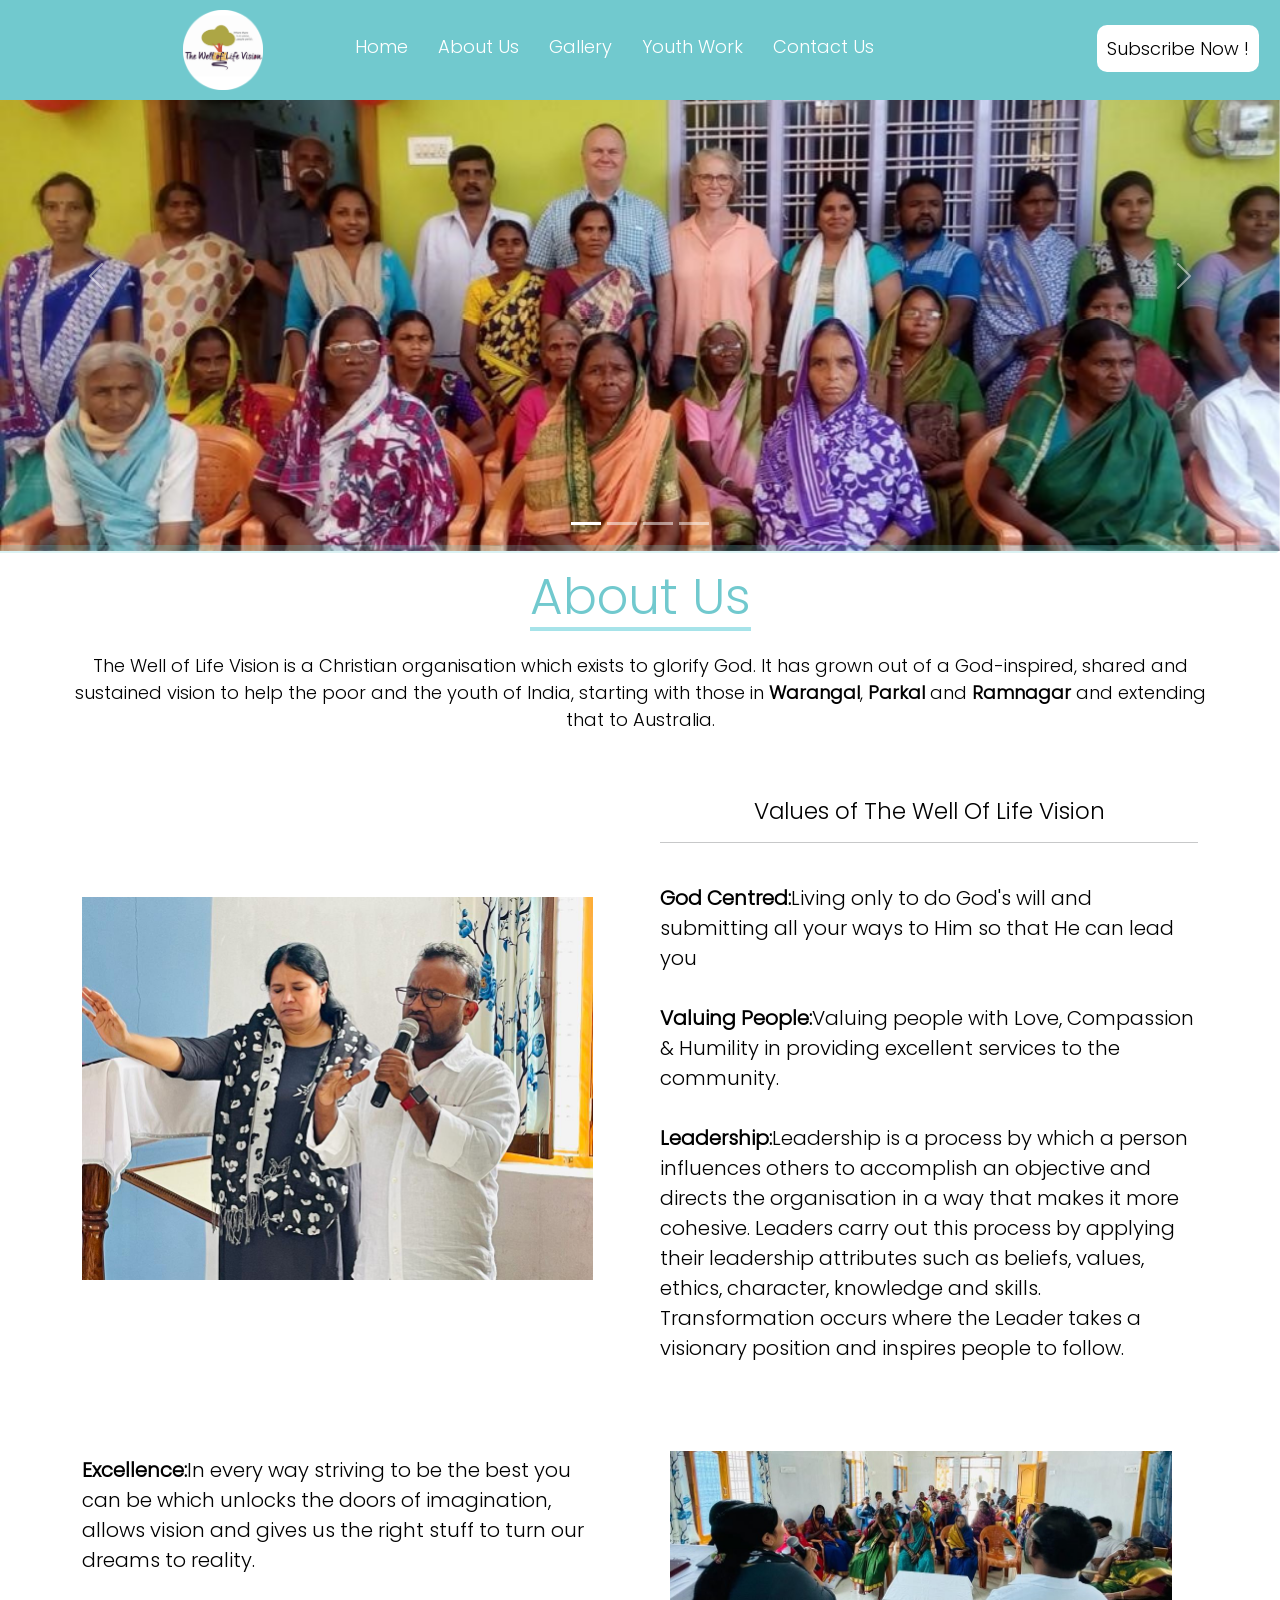
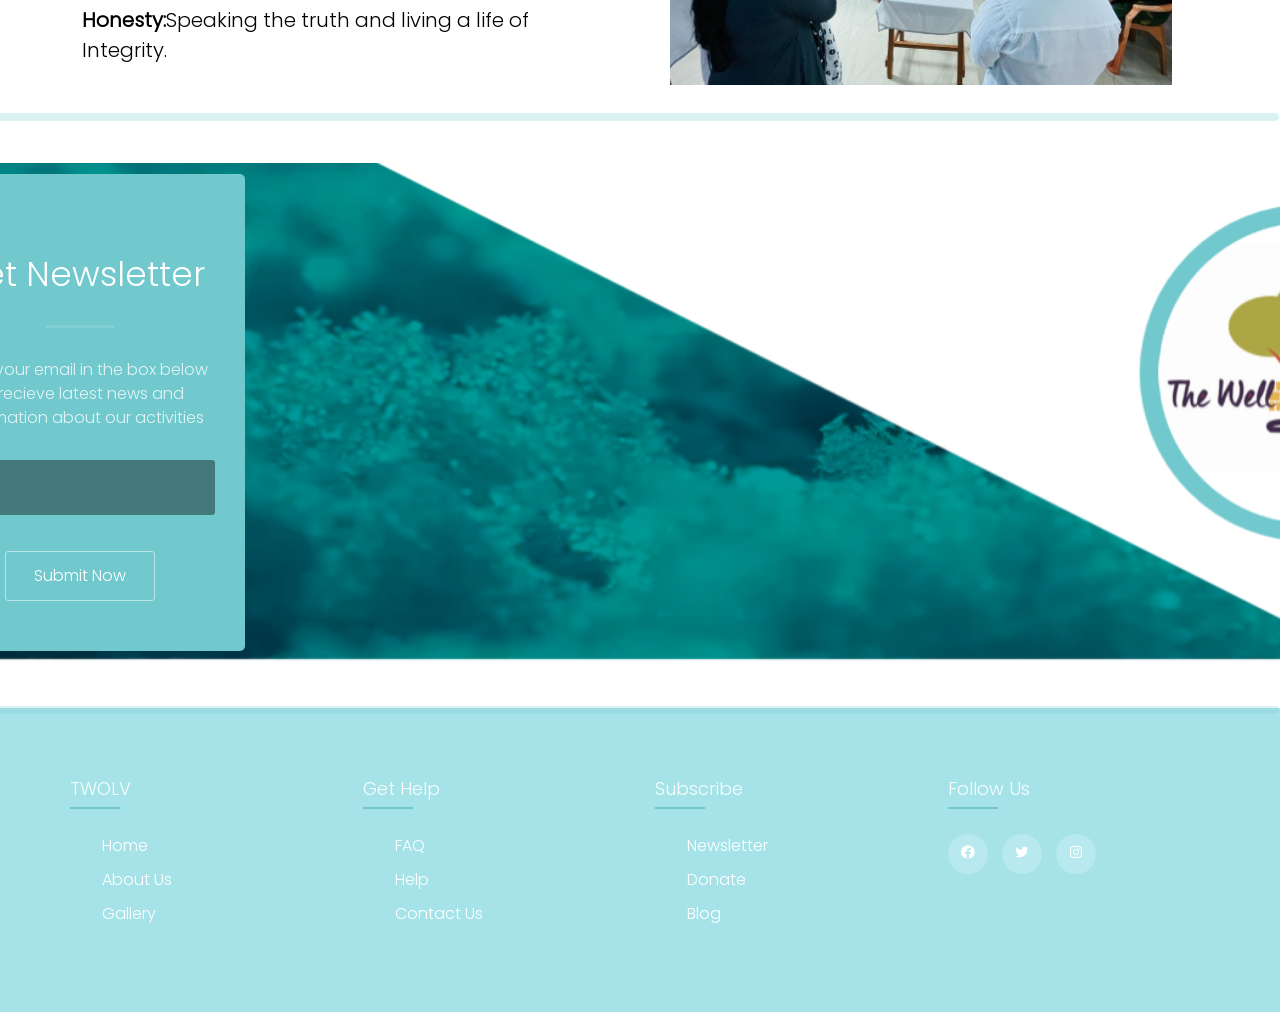
<file: index.html>
<!DOCTYPE html>
<html lang="en">
<head>
    <meta charset="UTF-8">
    <meta http-equiv="X-UA-Compatible" content="IE=edge">
    <meta name="viewport" content="width=device-width, initial-scale=1.0">
    <link rel="icon" type="image/x-icon" href="images/Logo-Square.png">
    

    <!--====CSS====-->
    <link rel="stylesheet" href="style.css">

    <!--====BootStrap====-->
    <link href="https://cdn.jsdelivr.net/npm/bootstrap@5.3.3/dist/css/bootstrap.min.css" rel="stylesheet" integrity="sha384-QWTKZyjpPEjISv5WaRU9OFeRpok6YctnYmDr5pNlyT2bRjXh0JMhjY6hW+ALEwIH" crossorigin="anonymous">


    <!--====Boxicons CSS====-->
    <link href='https://unpkg.com/boxicons@2.1.4/css/boxicons.min.css' rel='stylesheet'> 
    
    
    
    <title>TWOLV</title>
</head>
<body>
    <nav>
        <div class="nav-bar">
            <i class="bx bx-menu sidebarOpen"></i>
            <span class="logo-txt">The Well of Life Vision</span>
            <img class="logo navLogo" src="images/Logo-Square.png" alt="TWOLV Logo" height="80">


        <div class="menu">

            <div class="logo-toggle">
                <img class="logo navLogo" src="images/Logo-Square.png" alt="TWOLV Logo" height="80">
                <i class="bx bx-x sidebarClose"></i>
            </div>

            <ul class="nav-links">
                <li><a href="index.html">Home</a></li>
                <li><a href="about.html">About Us</a></li>
                <li><a href="gallery.html">Gallery</a></li>
                <li><a href="blog.html">Youth Work</a></li>
                <li><a href="contact.html">Contact Us</a></li>
            </ul>
        </div>
        

        <div class="container-sub">
            <div class="subscribe-btn">
                <button class="sub-btn" onclick="openPopup()">Subscribe Now !</button>
                    <div class="newsletter-sub" id="subup">
                       <i class="bx bx-x bx-lg bx-spin-hover" onclick="closePopup()" ></i>
                        <h1>Get Newsletter</h1>
                        <hr>
                        <p>Enter your email in the box below to recieve latest news and information about our activities</p>
                        <form action="https://api.web3forms.com/submit" method="post">
                            <input type="hidden" name="access_key" value="454c8e31-a59c-4a31-be9a-a890f87d0fc4">
                            <input type="hidden" name="redirect" value="http://127.0.0.1:5500/thankyou.html">
                            <input type="email" name="email" required>
                            <input type="hidden" name="First Name">
                            <input type="hidden" name="Last Name">
                            <br>
                            <button type="submit">Submit Now</button>
                        </form>
                    </div>
            </div>
        </div>

    </div>
    </nav>

    <!--=====Hero Section=====-->

    <div id="carouselExampleIndicators" class="carousel slide">
        <div class="carousel-indicators">
          <button type="button" data-bs-target="#carouselExampleIndicators" data-bs-slide-to="0" class="active" aria-current="true" aria-label="Slide 1"></button>
          <button type="button" data-bs-target="#carouselExampleIndicators" data-bs-slide-to="1" aria-label="Slide 2"></button>
          <button type="button" data-bs-target="#carouselExampleIndicators" data-bs-slide-to="2" aria-label="Slide 3"></button>
          <button type="button" data-bs-target="#carouselExampleIndicators" data-bs-slide-to="3" aria-label="Slide 4"></button>
        </div>
        <div class="carousel-inner">
          <div class="carousel-item active">
            <img src="images/home.jpg" class="d-block w-100" alt="...">
          </div>
          <div class="carousel-item">
            <img src="images/slide4.jpg" class="d-block w-100" alt="...">
          </div>
          <div class="carousel-item">
            <img src="images/slide3.jpg" class="d-block w-100" alt="...">
          </div>
          <div class="carousel-item">
            <img src="images/slide2.jpg" class="d-block w-100" alt="...">
          </div>
        </div>
        <button class="carousel-control-prev" type="button" data-bs-target="#carouselExampleIndicators" data-bs-slide="prev">
          <span class="carousel-control-prev-icon" aria-hidden="true"></span>
          <span class="visually-hidden">Previous</span>
        </button>
        <button class="carousel-control-next" type="button" data-bs-target="#carouselExampleIndicators" data-bs-slide="next">
          <span class="carousel-control-next-icon" aria-hidden="true"></span>
          <span class="visually-hidden">Next</span>
        </button>
      </div>
    <!--=====Hero Section=====-->

    <div class="hr-line">
        <hr>
    </div>

    <!--=====About-Us Section=====-->

    <div class="heading">
        <h1>About Us</h1>
        <p>The Well of Life Vision is a Christian organisation which exists to glorify God. It has grown out of a God-inspired, shared and sustained vision to help the poor and the youth of India, starting with those in <strong> Warangal</strong>, <strong>Parkal</strong> and <strong>Ramnagar</strong> and extending that to Australia.</p>
    </div>
    <div class="container">
        <section class="about">
            <div class="about-image">
                <img src="images/about-3.jpg" alt="" >
            </div>
            <div class="about-content">
                <center><h2>Values of The Well Of Life Vision</h2></center>
                <hr>
                <br>
                <p><strong>God Centred:</strong>Living only to do God's will and submitting all your ways to Him so that He can lead you <br><br>

                <strong>Valuing People:</strong>Valuing people with Love, Compassion & Humility in providing excellent services to the community. <br><br>

                <strong>Leadership:</strong>Leadership is a process by which a person influences others to accomplish an objective and directs the organisation in a way that makes it more cohesive. Leaders carry out this process by applying their leadership attributes such as beliefs, values, ethics, character, knowledge and skills. Transformation occurs where the Leader takes a visionary position and inspires people to follow.
                </p>

            </div>
        </section>
        <br>
        <br><br>
        <section class="about">
            <div class="about-content">
                <p>
                <strong>Excellence:</strong>In every way striving to be the best you can be which unlocks the doors of imagination, allows vision and gives us the right stuff to turn our dreams to reality.
                  <br><br>  
                <strong>Honesty:</strong>Speaking the truth and living a life of Integrity.</p>
            </div>

            <div class="about-image2">
                <img src="images/about-4.jpg" alt="" >
            </div>
        </section>
    </div>

    <div class="hr-line"><br>
        <hr>
    </div>
    <!--====Contact Us====-->
    <br><br>
    <div class="newsletter-img">
        <div class="newsletter">
            <h1>Get Newsletter</h1>
            <hr>
            <p>Enter your email in the box below to recieve latest news and information about our activities</p>
            <form action="https://api.web3forms.com/submit" method="post">
                <input type="hidden" name="access_key" value="454c8e31-a59c-4a31-be9a-a890f87d0fc4">
                <input type="hidden" name="redirect" value="http://127.0.0.1:5500/thankyou.html">
                <input type="email" name="email" required>
                <input type="hidden" name="First Name">
                <input type="hidden" name="Last Name">
                <br>
                <button type="submit">Submit Now</button>
            </form>
         </div><br><br>
    </div>

 <div class="hr-line"><br>
    <hr>
</div>


<footer class="footer">
    <div class="footer-container">
        <div class="footer-row">
            <div class="footer-col">
                <h4>TWOLV</h4>
                <ul>
                    <li><a href="#">Home</a></li>
                    <li><a href="#">About Us</a></li>
                    <li><a href="#">Gallery</a></li>
                </ul>
            </div>
            <div class="footer-col">
                <h4>get help</h4>
                <ul>
                    <li><a href="#">FAQ</a></li>
                    <li><a href="#">Help</a></li>
                    <li><a href="#">Contact Us</a></li>
                </ul>
            </div>
            <div class="footer-col">
                <h4>Subscribe</h4>
                <ul>
                    <li><a href="#">Newsletter</a></li>
                    <li><a href="#">Donate</a></li>
                    <li><a href="#">blog</a></li>
                </ul>
            </div>
            <div class="footer-col">
                <h4>follow us</h4>
                <div class="social-links">
                    <a href="#"><i class="bx bxl-facebook-circle"></i></a>
                    <a href="#"><i class="bx bxl-twitter"></i></a>
                    <a href="#"><i class="bx bxl-instagram"></i></a>

                </div>
            </div>
        </div>
    </div>
</footer>



    <script src="script.js"></script>

    <script src="https://cdn.jsdelivr.net/npm/@popperjs/core@2.11.8/dist/umd/popper.min.js" integrity="sha384-I7E8VVD/ismYTF4hNIPjVp/Zjvgyol6VFvRkX/vR+Vc4jQkC+hVqc2pM8ODewa9r" crossorigin="anonymous"></script>
    <script src="https://cdn.jsdelivr.net/npm/bootstrap@5.3.3/dist/js/bootstrap.min.js" integrity="sha384-0pUGZvbkm6XF6gxjEnlmuGrJXVbNuzT9qBBavbLwCsOGabYfZo0T0to5eqruptLy" crossorigin="anonymous"></script>
</body>
</html>
</file>
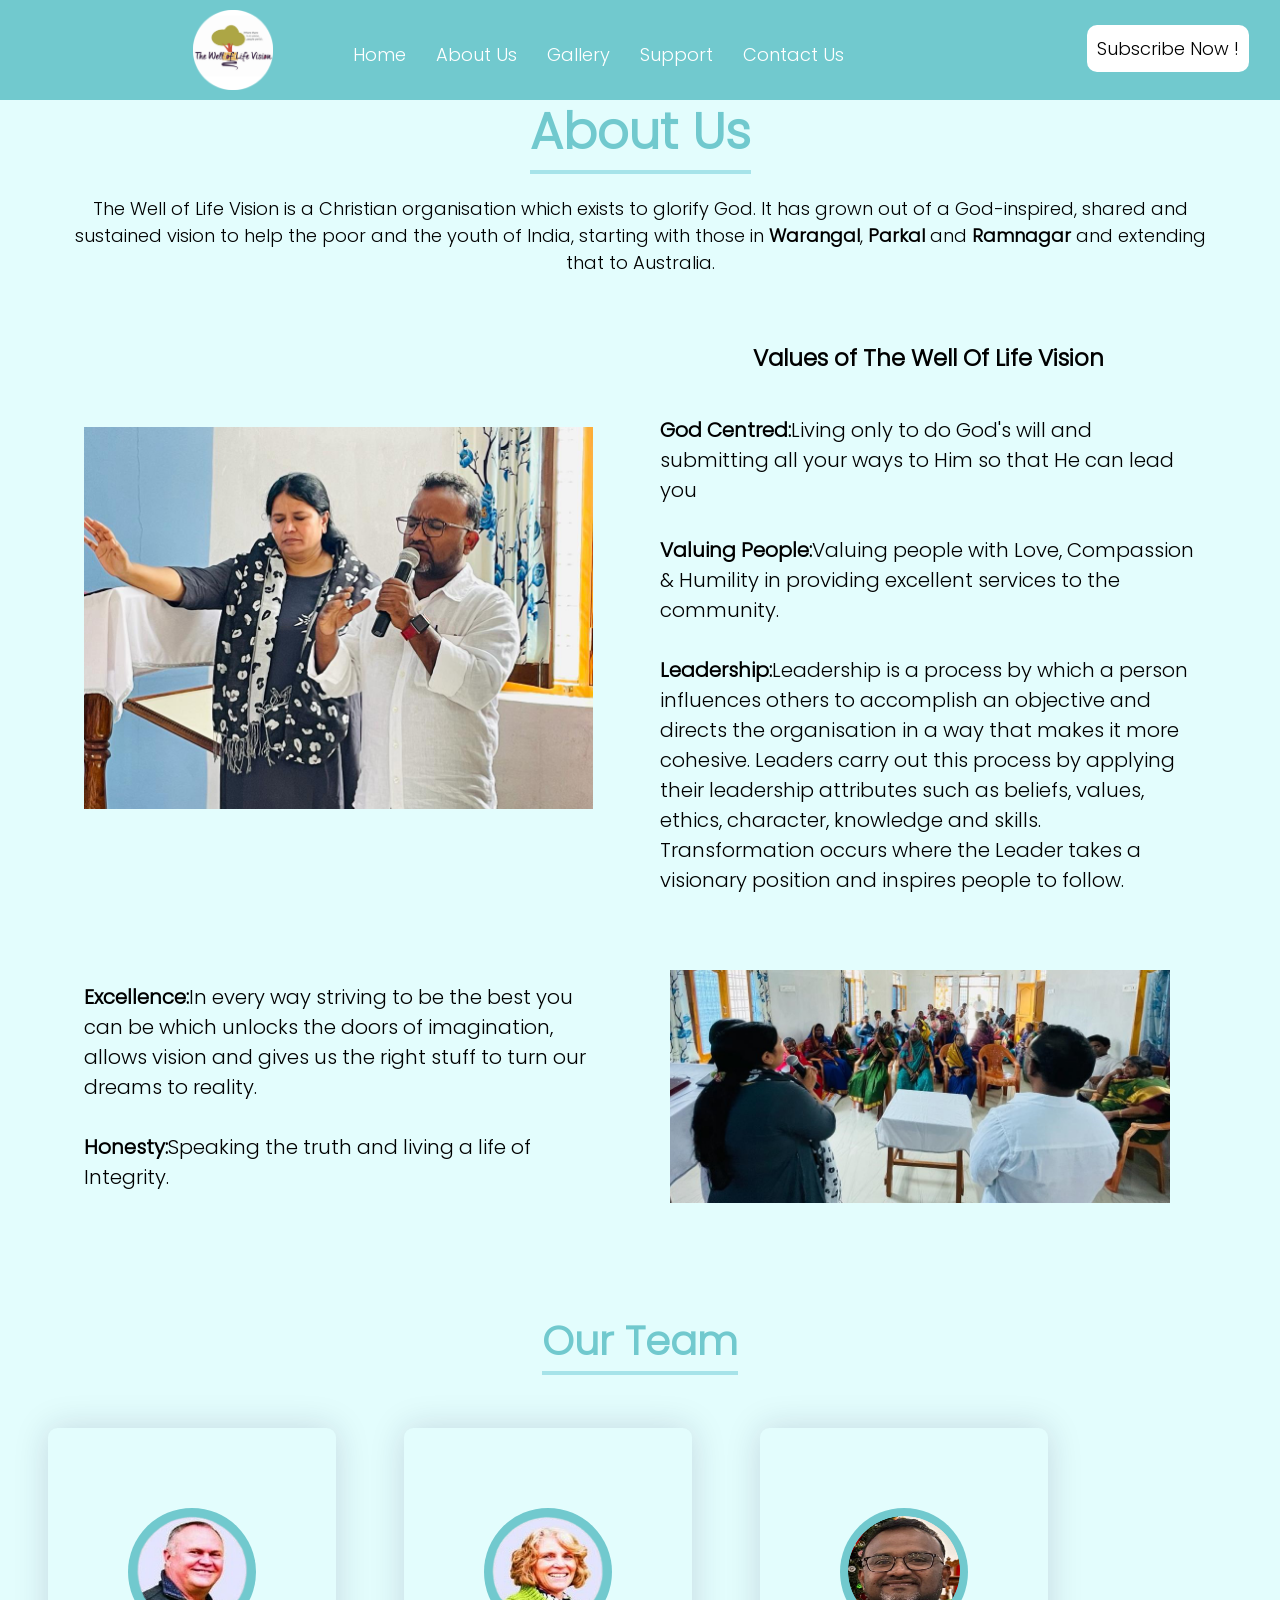
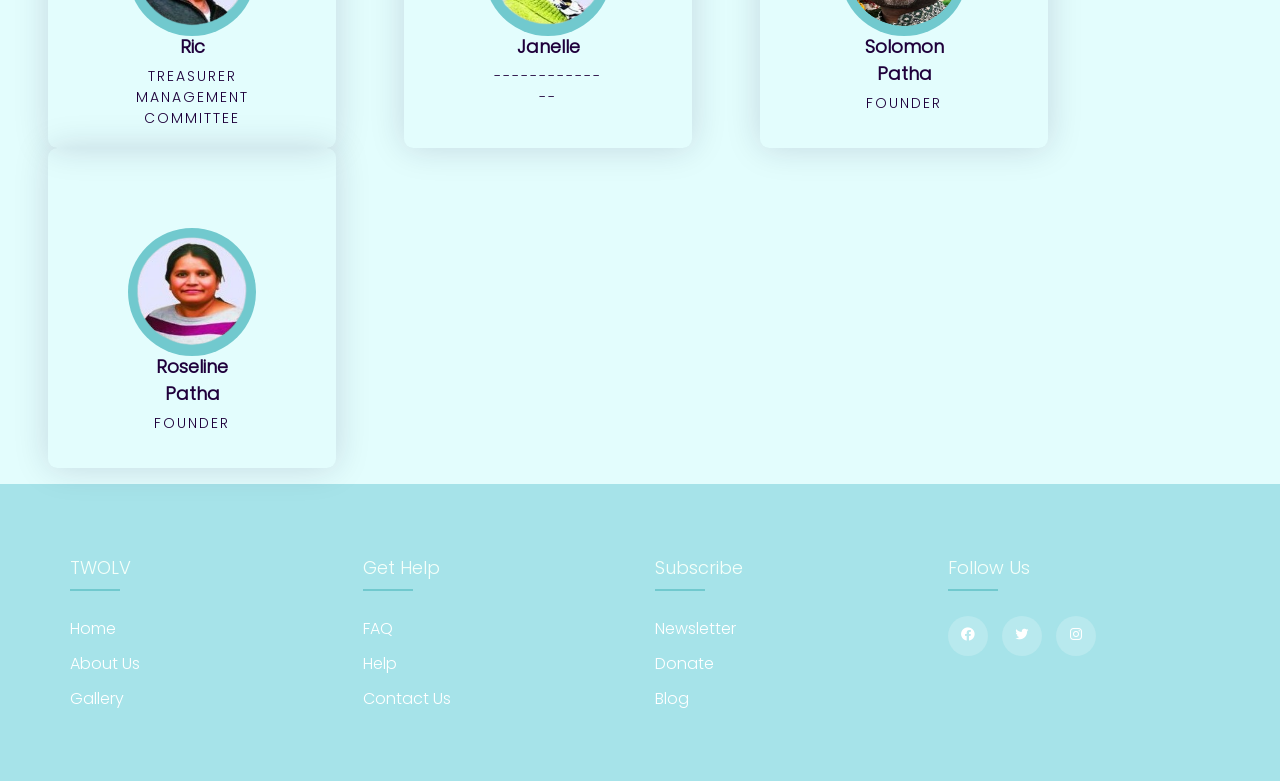
<file: about.html>
<!DOCTYPE html>
<html lang="en">
<head>
    <meta charset="UTF-8">
    <meta name="viewport" content="width=device-width, initial-scale=1.0">
    <title>TWOLV</title>
    <link rel="icon" type="image/x-icon" href="images/Logo-Square.png">
    <link rel="stylesheet" href="style.css">
    <link href='https://unpkg.com/boxicons@2.1.4/css/boxicons.min.css' rel='stylesheet'> 
</head>
<body>
    <nav>
        <div class="nav-bar">
            <i class="bx bx-menu sidebarOpen"></i>
            <span class="logo-txt">The Well of Life Vision</span>
            <img class="logo navLogo" src="images/Logo-Square.png" alt="TWOLV Logo" height="80">


        <div class="menu">

            <div class="logo-toggle">
                <img class="logo navLogo" src="images/Logo-Square.png" alt="TWOLV Logo" height="80">
                <i class="bx bx-x sidebarClose"></i>
            </div>

            <ul class="nav-links">
                <li><a href="index.html">Home</a></li>
                <li><a href="about.html">About Us</a></li>
                <li><a href="gallery.html">Gallery</a></li>
                <li><a href="blog.html">Support</a></li>
                <li><a href="contact.html">Contact Us</a></li>
            </ul>
        </div>
        

        <div class="container-sub">
            <div class="subscribe-btn">
                <button class="sub-btn" onclick="openPopup()">Subscribe Now !</button>
                    <div class="newsletter-sub" id="subup">
                        <i class="bx bx-x bx-lg bx-spin-hover" onclick="closePopup()" ></i>
                        <h1>Get Newsletter</h1>
                        <hr>
                        <p>Enter your email in the box below to recieve latest news and information about our activities</p>
                        <form action="https://api.web3forms.com/submit" method="post">
                            <input type="hidden" name="access_key" value="454c8e31-a59c-4a31-be9a-a890f87d0fc4">
                            <input type="hidden" name="redirect" value="http://127.0.0.1:5500/thankyou.html">
                            <input type="email" name="email" required>
                            <input type="hidden" name="First Name">
                            <input type="hidden" name="Last Name">
                            <br>
                            <button type="submit">Submit Now</button>
                        </form>
                    </div>
            </div>
        </div>



    </div>
    </nav>


    <!--=====About-Us Section=====-->

    <div class="heading"><br><br><br>
        <h1>About Us</h1>
        <p>The Well of Life Vision is a Christian organisation which exists to glorify God. It has grown out of a God-inspired, shared and sustained vision to help the poor and the youth of India, starting with those in <strong> Warangal</strong>, <strong>Parkal</strong> and <strong>Ramnagar</strong> and extending that to Australia.</p>
    </div>
    <div class="container">
        <section class="about">
            <div class="about-image">
                <img src="images/about-3.jpg" alt="" >
            </div>
            <div class="about-content">
                <center><h2>Values of The Well Of Life Vision</h2></center>
                <br>
                <p><strong>God Centred:</strong>Living only to do God's will and submitting all your ways to Him so that He can lead you <br><br>

                <strong>Valuing People:</strong>Valuing people with Love, Compassion & Humility in providing excellent services to the community. <br><br>

                <strong>Leadership:</strong>Leadership is a process by which a person influences others to accomplish an objective and directs the organisation in a way that makes it more cohesive. Leaders carry out this process by applying their leadership attributes such as beliefs, values, ethics, character, knowledge and skills. Transformation occurs where the Leader takes a visionary position and inspires people to follow.
                </p>

            </div>
        </section>
        <br>
        <br><br>
        <section class="about">
            <div class="about-content">
                <p>
                <strong>Excellence:</strong>In every way striving to be the best you can be which unlocks the doors of imagination, allows vision and gives us the right stuff to turn our dreams to reality.
                  <br><br>  
                <strong>Honesty:</strong>Speaking the truth and living a life of Integrity.</p>
            </div>

            <div class="about-image2">
                <img src="images/about-4.jpg" alt="" >
            </div>
        </section>
    </div>

    <!--====Team Section====-->
    <br><br>
    <section class="team">
        <div class="row">
            <h1>Our Team</h1>
        </div>
    
        <div class="column">
            <div class="card">
                <div class="img-container">
                    <img src="images/founders1.png" alt="" height="110">
                    <h3><strong>Ric</strong></h3>
                    <p>Treasurer <br> Management Committee</p>
    
                </div>
            </div>
        </div>
    
        <div class="column">
            <div class="card">
                <div class="img-container">
                    <img src="images/founders2.png" alt="" height="110">
                    <h3><strong>Janelle</strong></h3>
                    <p>--------------</p>
    
                </div>
            </div>
        </div>
    
        <div class="column">
            <div class="card">
                <div class="img-container">
                    <img src="images/founders4.png" alt="" height="110">
                    <h3><strong>Solomon Patha</strong></h3>
                    <p>Founder</p>
    
                </div>
            </div>
        </div>
    
        <div class="column">
            <div class="card">
                <div class="img-container">
                    <img src="images/founders3.png" alt="" height="110">
                    <h3><strong>Roseline Patha</strong></h3>
                    <p>Founder</p>
    
                </div>
            </div>
        </div>
    </section>


    <footer class="footer">
        <div class="footer-container">
            <div class="footer-row">
                <div class="footer-col">
                    <h4>TWOLV</h4>
                    <ul>
                        <li><a href="#">Home</a></li>
                        <li><a href="#">About Us</a></li>
                        <li><a href="#">Gallery</a></li>
                    </ul>
                </div>
                <div class="footer-col">
                    <h4>get help</h4>
                    <ul>
                        <li><a href="#">FAQ</a></li>
                        <li><a href="#">Help</a></li>
                        <li><a href="#">Contact Us</a></li>
                    </ul>
                </div>
                <div class="footer-col">
                    <h4>Subscribe</h4>
                    <ul>
                        <li><a href="#">Newsletter</a></li>
                        <li><a href="#">Donate</a></li>
                        <li><a href="#">blog</a></li>
                    </ul>
                </div>
                <div class="footer-col">
                    <h4>follow us</h4>
                    <div class="social-links">
                        <a href="#"><i class="bx bxl-facebook-circle"></i></a>
                        <a href="#"><i class="bx bxl-twitter"></i></a>
                        <a href="#"><i class="bx bxl-instagram"></i></a>
    
                    </div>
                </div>
            </div>
        </div>
    </footer>



    <script src="script.js"></script>
</body>
</html>
</file>
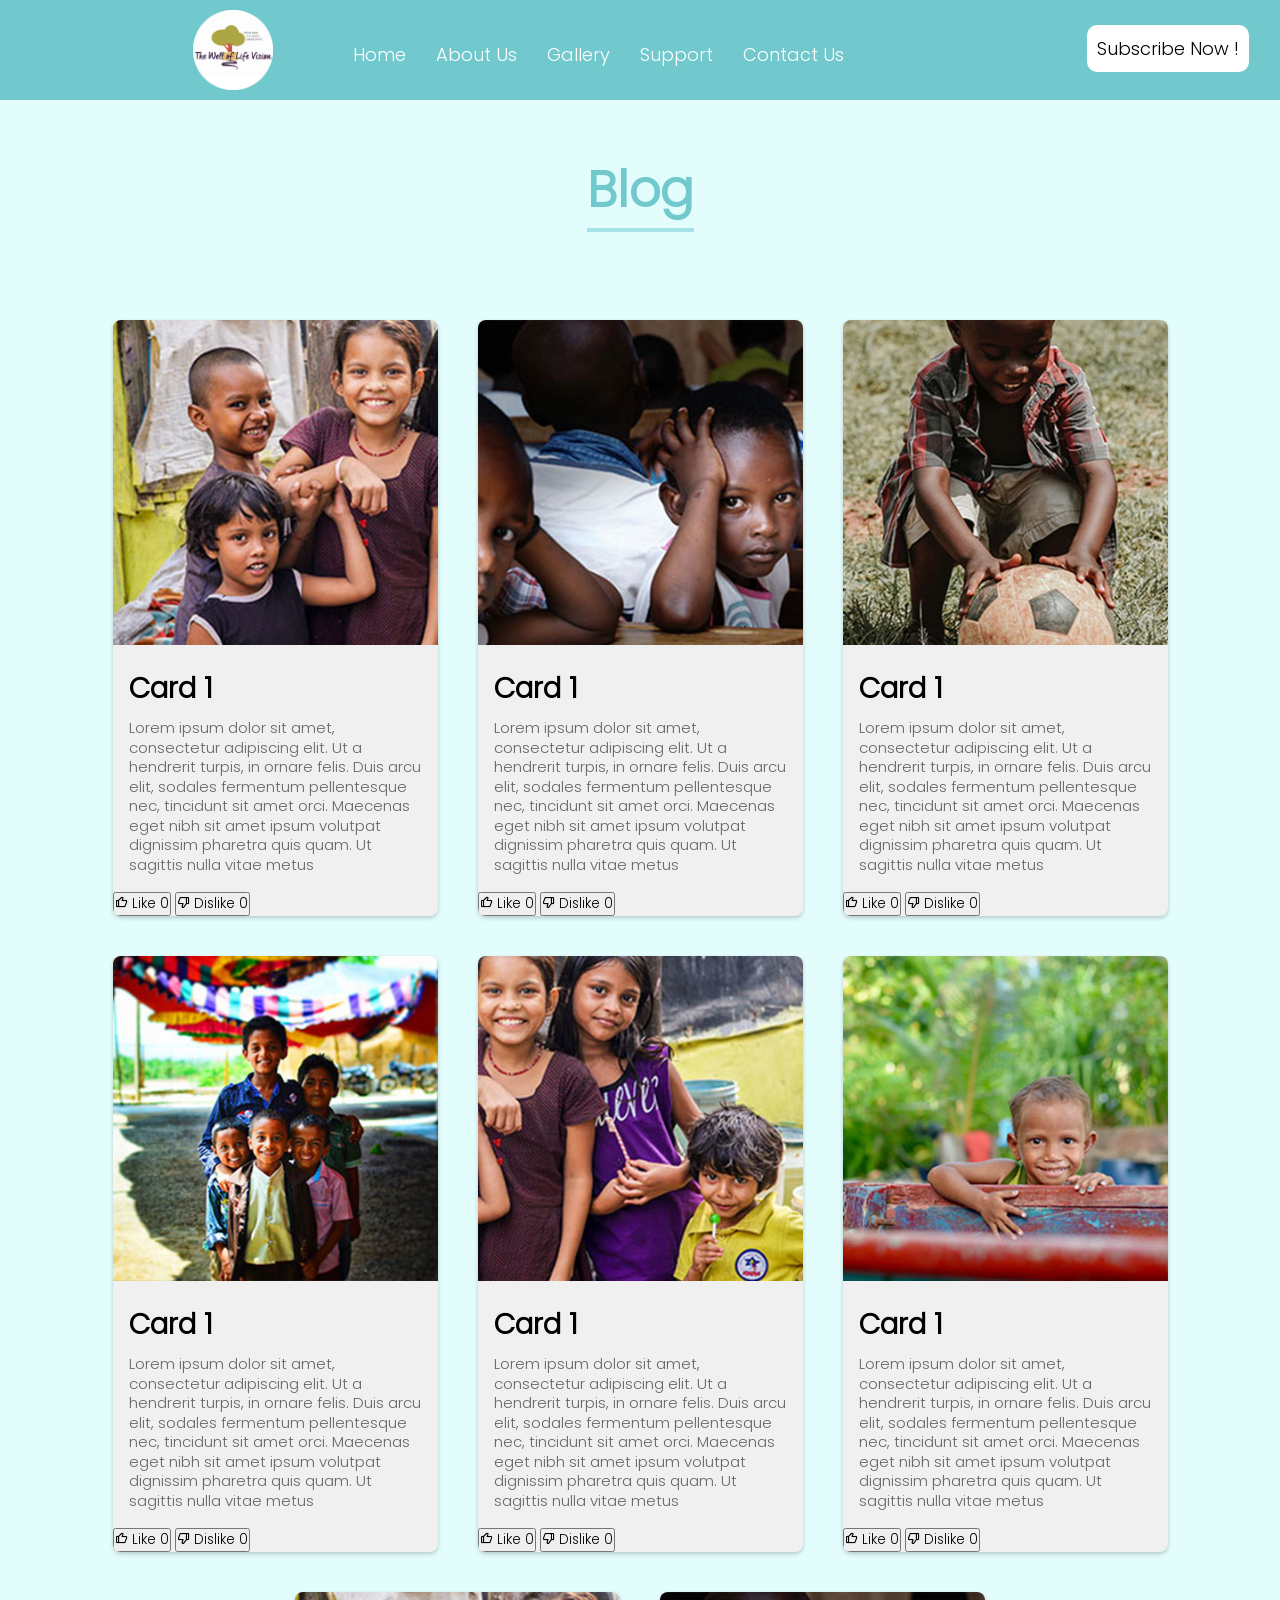
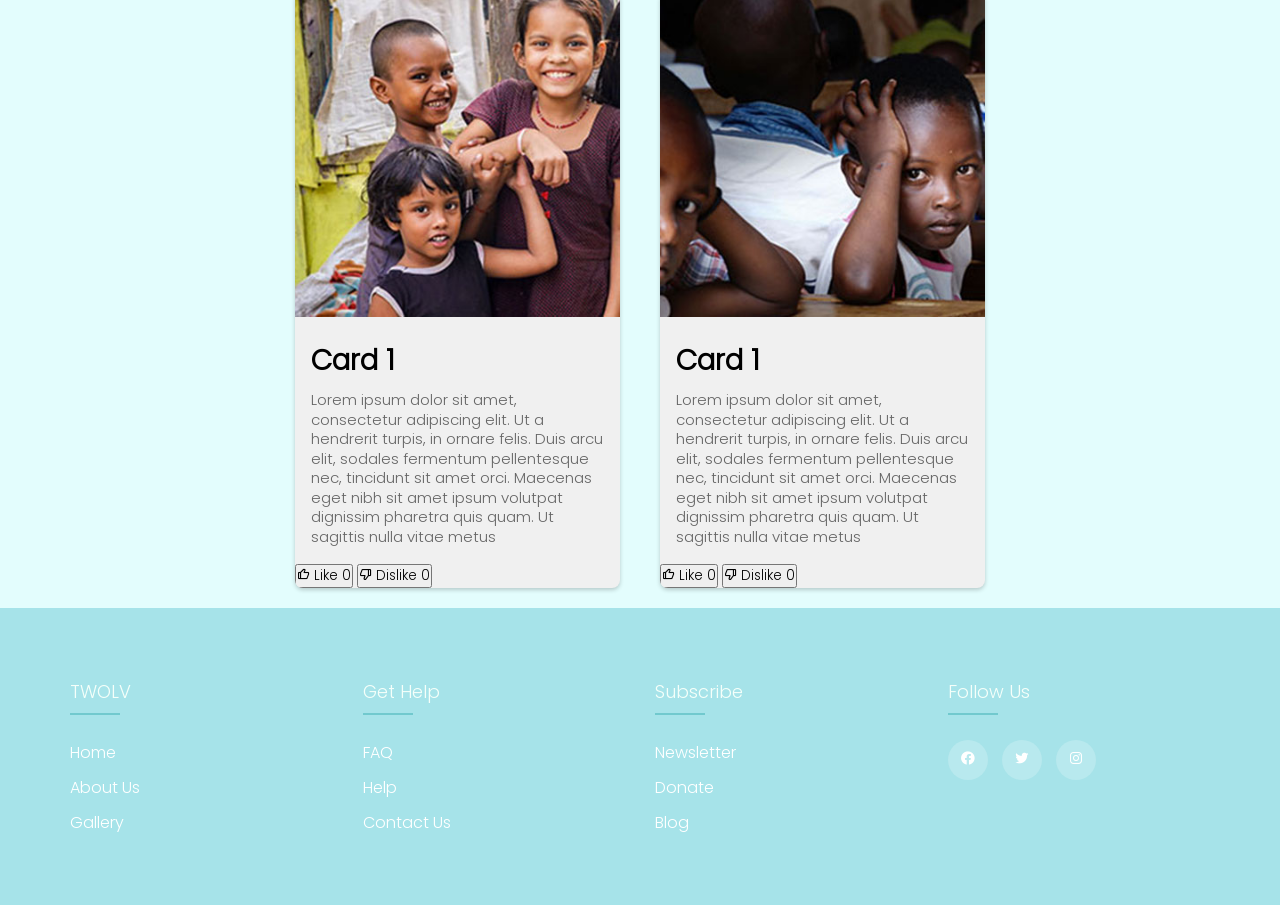
<file: blog.html>
<!DOCTYPE html>
<html lang="en">
<head>
    <meta charset="UTF-8">
    <meta name="viewport" content="width=device-width, initial-scale=1.0">
    <title>TWOLV</title>
    <link rel="icon" type="image/icon" href="images/Logo-Square.png">
    <link rel="stylesheet" href="style.css">
    <link href='https://unpkg.com/boxicons@2.1.4/css/boxicons.min.css' rel='stylesheet'> 
</head>
<body>

    <nav>
        <div class="nav-bar">
            <i class="bx bx-menu sidebarOpen"></i>
            <span class="logo-txt">The Well of Life Vision</span>
            <img class="logo navLogo" src="images/Logo-Square.png" alt="TWOLV Logo" height="80">


        <div class="menu">

            <div class="logo-toggle">
                <img class="logo navLogo" src="images/Logo-Square.png" alt="TWOLV Logo" height="80">
                <i class="bx bx-x sidebarClose"></i>
            </div>

            <ul class="nav-links">
                <li><a href="index.html">Home</a></li>
                <li><a href="about.html">About Us</a></li>
                <li><a href="gallery.html">Gallery</a></li>
                <li><a href="blog.html">Support</a></li>
                <li><a href="contact.html">Contact Us</a></li>
            </ul>
        </div>
        

        <div class="container-sub">
            <div class="subscribe-btn">
                <button class="sub-btn" onclick="openPopup()">Subscribe Now !</button>
                    <div class="newsletter-sub" id="subup">
                        <i class="bx bx-x bx-lg bx-spin-hover" onclick="closePopup()" ></i>
                        <h1>Get Newsletter</h1>
                        <hr>
                        <p>Enter your email in the box below to recieve latest news and information about our activities</p>
                        <form action="https://api.web3forms.com/submit" method="post">
                            <input type="hidden" name="access_key" value="454c8e31-a59c-4a31-be9a-a890f87d0fc4">
                            <input type="hidden" name="redirect" value="http://127.0.0.1:5500/thankyou.html">
                            <input type="email" name="email" required>
                            <input type="hidden" name="First Name">
                            <input type="hidden" name="Last Name">
                            <br>
                            <button type="submit">Submit Now</button>
                        </form>
                    </div>
            </div>
        </div>



    </div>
    </nav>

    <section>
        <div class="gallery-heading">
            <h1>Blog</h1>
        </div>
    
        <div class="card-container">
    
            <div class="card-blog">
                <img src="images/gallery_02.jpg" alt="">
                <div class="card-content">
                    <h3>Card 1</h3>
                    <p>Lorem ipsum dolor sit amet, consectetur adipiscing elit. Ut a hendrerit turpis, in ornare felis. Duis arcu elit, sodales fermentum pellentesque nec, tincidunt sit amet orci. Maecenas eget nibh sit amet ipsum volutpat dignissim pharetra quis quam. Ut sagittis nulla vitae metus</p>
                </div>

                <div class="like-dislike">
                    <button class="like-btn"><i class='bx bx-like'></i> Like <span class="like-count">0</span></button>
                    <button class="dislike-btn"><i class='bx bx-dislike'></i> Dislike <span class="dislike-count">0</span></button>
                  </div>
            </div>
    
            <div class="card-blog">
                <img src="images/gallery_03.jpg" alt="">
                <div class="card-content">
                    <h3>Card 1</h3>
                    <p>Lorem ipsum dolor sit amet, consectetur adipiscing elit. Ut a hendrerit turpis, in ornare felis. Duis arcu elit, sodales fermentum pellentesque nec, tincidunt sit amet orci. Maecenas eget nibh sit amet ipsum volutpat dignissim pharetra quis quam. Ut sagittis nulla vitae metus</p>
                </div>
                <div class="like-dislike">
                    <button class="like-btn"><i class='bx bx-like'></i> Like <span class="like-count">0</span></button>
                    <button class="dislike-btn"><i class='bx bx-dislike'></i> Dislike <span class="dislike-count">0</span></button>
                  </div>
            </div>
    
            <div class="card-blog">
                <img src="images/gallery_04.jpg" alt="">
                <div class="card-content">
                    <h3>Card 1</h3>
                    <p>Lorem ipsum dolor sit amet, consectetur adipiscing elit. Ut a hendrerit turpis, in ornare felis. Duis arcu elit, sodales fermentum pellentesque nec, tincidunt sit amet orci. Maecenas eget nibh sit amet ipsum volutpat dignissim pharetra quis quam. Ut sagittis nulla vitae metus</p>
                </div>
                <div class="like-dislike">
                    <button class="like-btn"><i class='bx bx-like'></i> Like <span class="like-count">0</span></button>
                    <button class="dislike-btn"><i class='bx bx-dislike'></i> Dislike <span class="dislike-count">0</span></button>
                  </div>
            </div>
    
            <div class="card-blog">
                <img src="images/gallery_05.jpg" alt="">
                <div class="card-content">
                    <h3>Card 1</h3>
                    <p>Lorem ipsum dolor sit amet, consectetur adipiscing elit. Ut a hendrerit turpis, in ornare felis. Duis arcu elit, sodales fermentum pellentesque nec, tincidunt sit amet orci. Maecenas eget nibh sit amet ipsum volutpat dignissim pharetra quis quam. Ut sagittis nulla vitae metus</p>
                </div>
                <div class="like-dislike">
                    <button class="like-btn"><i class='bx bx-like'></i> Like <span class="like-count">0</span></button>
                    <button class="dislike-btn"><i class='bx bx-dislike'></i> Dislike <span class="dislike-count">0</span></button>
                  </div>
            </div>
    
            <div class="card-blog">
                <img src="images/gallery_06.jpg" alt="">
                <div class="card-content">
                    <h3>Card 1</h3>
                    <p>Lorem ipsum dolor sit amet, consectetur adipiscing elit. Ut a hendrerit turpis, in ornare felis. Duis arcu elit, sodales fermentum pellentesque nec, tincidunt sit amet orci. Maecenas eget nibh sit amet ipsum volutpat dignissim pharetra quis quam. Ut sagittis nulla vitae metus</p>
                </div>
                <div class="like-dislike">
                    <button class="like-btn"><i class='bx bx-like'></i> Like <span class="like-count">0</span></button>
                    <button class="dislike-btn"><i class='bx bx-dislike'></i> Dislike <span class="dislike-count">0</span></button>
                  </div>
            </div>
    
            <div class="card-blog">
                <img src="images/gallery_01.jpg" alt="">
                <div class="card-content">
                    <h3>Card 1</h3>
                    <p>Lorem ipsum dolor sit amet, consectetur adipiscing elit. Ut a hendrerit turpis, in ornare felis. Duis arcu elit, sodales fermentum pellentesque nec, tincidunt sit amet orci. Maecenas eget nibh sit amet ipsum volutpat dignissim pharetra quis quam. Ut sagittis nulla vitae metus</p>
                </div>
                <div class="like-dislike">
                    <button class="like-btn"><i class='bx bx-like'></i> Like <span class="like-count">0</span></button>
                    <button class="dislike-btn"><i class='bx bx-dislike'></i> Dislike <span class="dislike-count">0</span></button>
                  </div>
            </div>
    
            <div class="card-blog">
                <img src="images/gallery_02.jpg" alt="">
                <div class="card-content">
                    <h3>Card 1</h3>
                    <p>Lorem ipsum dolor sit amet, consectetur adipiscing elit. Ut a hendrerit turpis, in ornare felis. Duis arcu elit, sodales fermentum pellentesque nec, tincidunt sit amet orci. Maecenas eget nibh sit amet ipsum volutpat dignissim pharetra quis quam. Ut sagittis nulla vitae metus</p>
                </div>
                <div class="like-dislike">
                    <button class="like-btn"><i class='bx bx-like'></i> Like <span class="like-count">0</span></button>
                    <button class="dislike-btn"><i class='bx bx-dislike'></i> Dislike <span class="dislike-count">0</span></button>
                  </div>
            </div>
    
            <div class="card-blog">
                <img src="images/gallery_03.jpg" alt="">
                <div class="card-content">
                    <h3>Card 1</h3>
                    <p>Lorem ipsum dolor sit amet, consectetur adipiscing elit. Ut a hendrerit turpis, in ornare felis. Duis arcu elit, sodales fermentum pellentesque nec, tincidunt sit amet orci. Maecenas eget nibh sit amet ipsum volutpat dignissim pharetra quis quam. Ut sagittis nulla vitae metus</p>
                </div>
                <div class="like-dislike">
                    <button class="like-btn"><i class='bx bx-like'></i> Like <span class="like-count">0</span></button>
                    <button class="dislike-btn"><i class='bx bx-dislike'></i> Dislike <span class="dislike-count">0</span></button>
                  </div>
            </div>
        </div>
    </section>

    <footer class="footer">
        <div class="footer-container">
            <div class="footer-row">
                <div class="footer-col">
                    <h4>TWOLV</h4>
                    <ul>
                        <li><a href="#">Home</a></li>
                        <li><a href="#">About Us</a></li>
                        <li><a href="#">Gallery</a></li>
                    </ul>
                </div>
                <div class="footer-col">
                    <h4>get help</h4>
                    <ul>
                        <li><a href="#">FAQ</a></li>
                        <li><a href="#">Help</a></li>
                        <li><a href="#">Contact Us</a></li>
                    </ul>
                </div>
                <div class="footer-col">
                    <h4>Subscribe</h4>
                    <ul>
                        <li><a href="#">Newsletter</a></li>
                        <li><a href="#">Donate</a></li>
                        <li><a href="#">blog</a></li>
                    </ul>
                </div>
                <div class="footer-col">
                    <h4>follow us</h4>
                    <div class="social-links">
                        <a href="#"><i class="bx bxl-facebook-circle"></i></a>
                        <a href="#"><i class="bx bxl-twitter"></i></a>
                        <a href="#"><i class="bx bxl-instagram"></i></a>
    
                    </div>
                </div>
            </div>
        </div>
    </footer>
    

    <script src="script.js"></script>
</body>
</html>
</file>
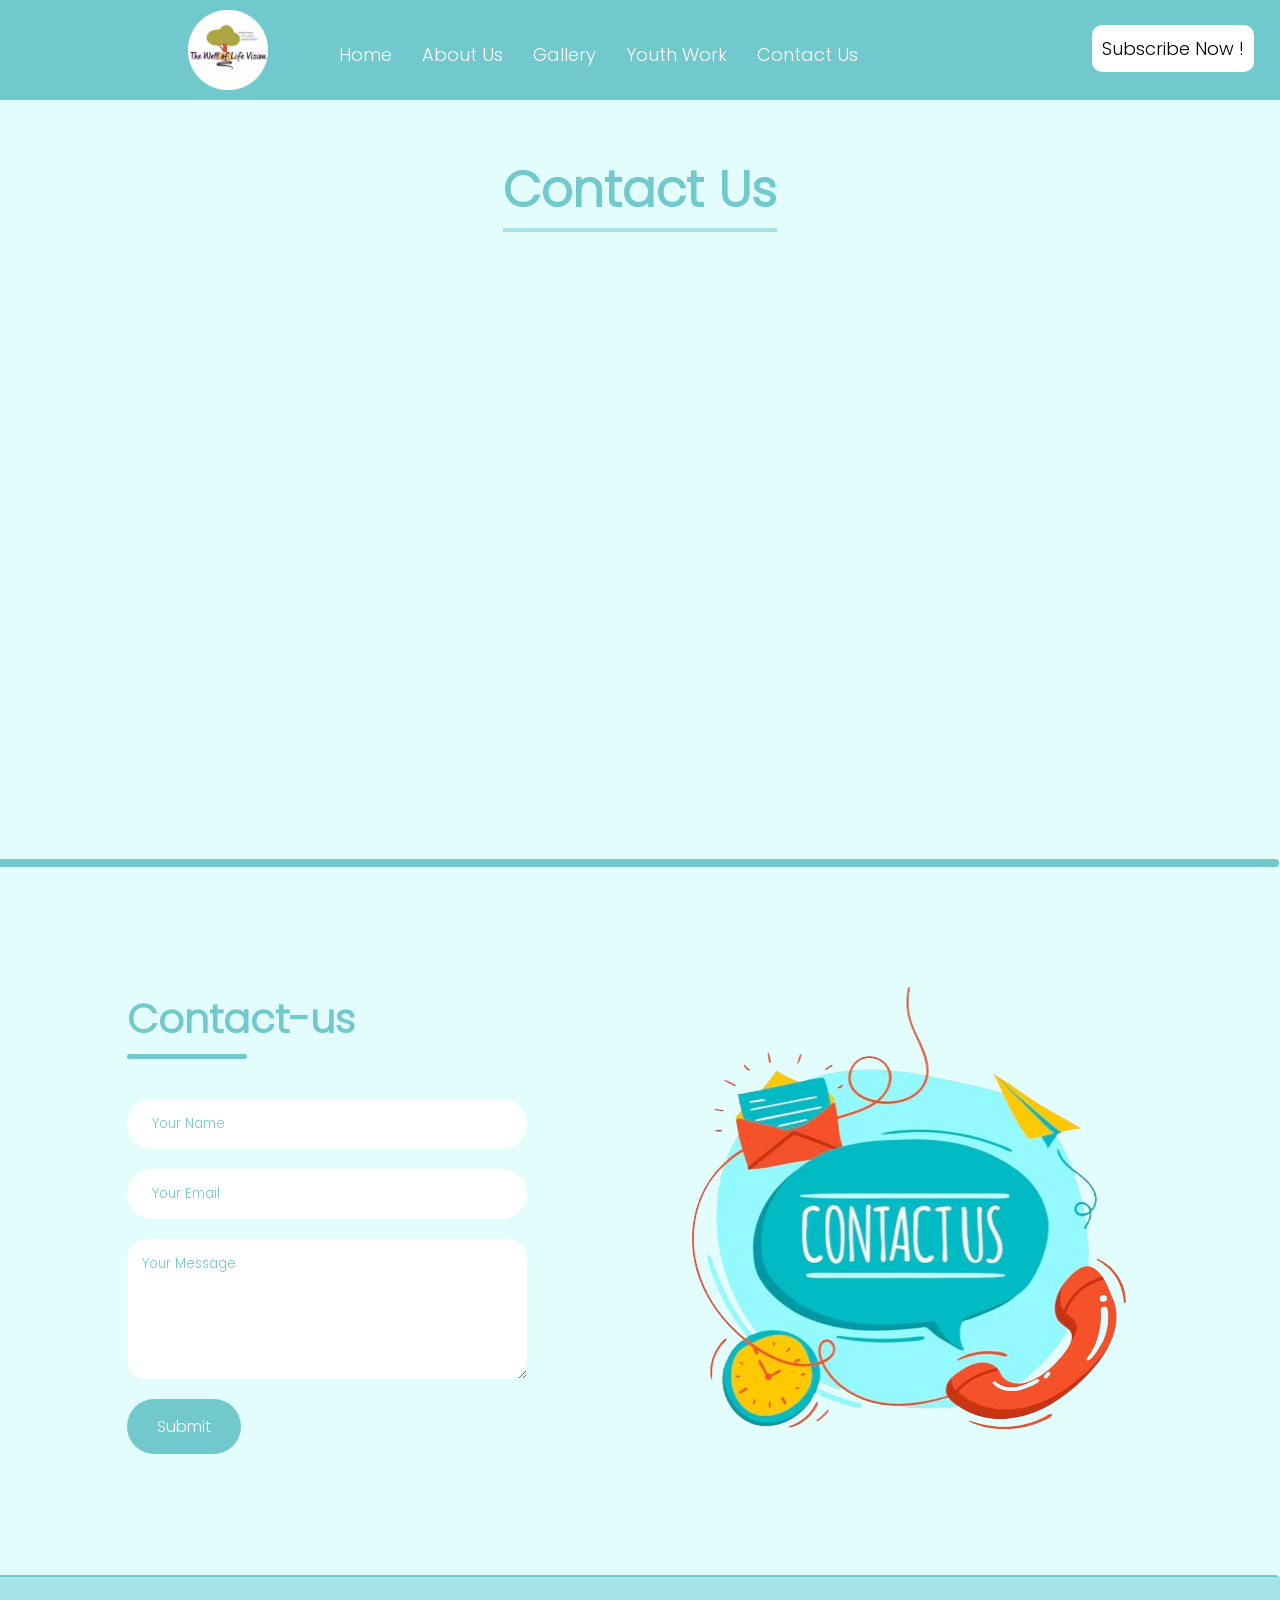
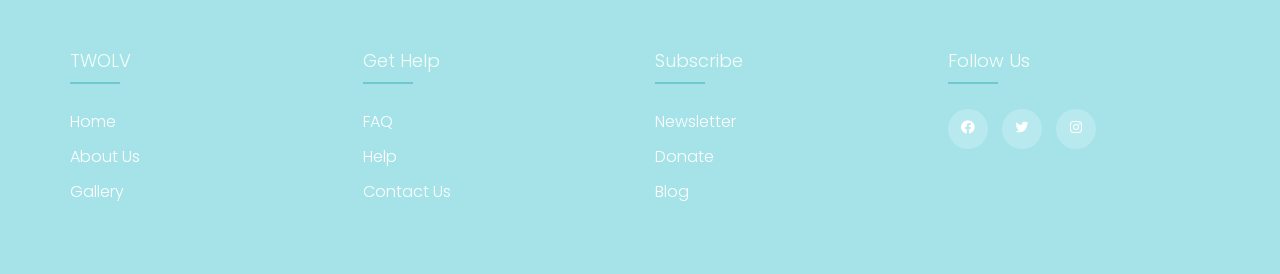
<file: contact.html>
<!DOCTYPE html>
<html lang="en">
<head>
    <meta charset="UTF-8">
    <meta http-equiv="X-UA-Compatible" content="IE=edge">
    <meta name="viewport" content="width=device-width, initial-scale=1.0">
    <link rel="icon" type="image/x-icon" href="images/Logo-Square.png">
    

    <!--====CSS====-->
    <link rel="stylesheet" href="style.css">


    <!--====Boxicons CSS====-->
    <link href='https://unpkg.com/boxicons@2.1.4/css/boxicons.min.css' rel='stylesheet'> 
    
    
    <title>TWOLV</title>
</head>
<body>
    
    <nav>
        <div class="nav-bar">
            <i class="bx bx-menu sidebarOpen"></i>
            <span class="logo-txt">The Well of Life Vision</span>
            <img class="logo navLogo" src="images/Logo-Square.png" alt="TWOLV Logo" height="80">


        <div class="menu">

            <div class="logo-toggle">
                <img class="logo navLogo" src="images/Logo-Square.png" alt="TWOLV Logo" height="80">
                <i class="bx bx-x sidebarClose"></i>
            </div>

            <ul class="nav-links">
                <li><a href="index.html">Home</a></li>
                <li><a href="about.html">About Us</a></li>
                <li><a href="gallery.html">Gallery</a></li>
                <li><a href="blog.html">Youth Work</a></li>
                <li><a href="contact.html">Contact Us</a></li>
            </ul>
        </div>
        

        <div class="container-sub">
            <div class="subscribe-btn">
                <button class="sub-btn" onclick="openPopup()">Subscribe Now !</button>
                    <div class="newsletter-sub" id="subup">
                        <i class="bx bx-x bx-lg bx-spin-hover" onclick="closePopup()" ></i>
                        <h1>Get Newsletter</h1>
                        <hr>
                        <p>Enter your email in the box below to recieve latest news and information about our activities</p>
                        <form action="https://api.web3forms.com/submit" method="post">
                            <input type="hidden" name="access_key" value="454c8e31-a59c-4a31-be9a-a890f87d0fc4">
                            <input type="hidden" name="redirect" value="http://127.0.0.1:5500/thankyou.html">
                            <input type="email" name="email" required>
                            <input type="hidden" name="First Name">
                            <input type="hidden" name="Last Name">
                            <br>
                            <button type="submit">Submit Now</button>
                        </form>
                    </div>
            </div>
        </div>

    </div>
    </nav>

      <!--====CONTACT Form====-->  



        <div class="contact-heading">
            <h1>Contact Us</h1>
        </div>

        <div class="contact">
            <iframe src="https://www.google.com/maps/embed?pb=!1m18!1m12!1m3!1d3384.359795537694!2d115.89234217534352!3d-31.978260623637812!2m3!1f0!2f0!3f0!3m2!1i1024!2i768!4f13.1!3m3!1m2!1s0x2a32bb773f8e3e33%3A0x74df477589a71266!2s144%20Washington%20St%2C%20Victoria%20Park%20WA%206100%2C%20Australia!5e0!3m2!1sen!2sin!4v1720332754334!5m2!1sen!2sin" width="1512" height="400" style="border:0;" allowfullscreen="" loading="lazy" referrerpolicy="no-referrer-when-downgrade"></iframe>
        </div>

        <div class="hr-line"><br>
            <hr>
        </div>

        <div class="contact-container">
            <form action="https://api.web3forms.com/submit" method="POST" class="contact-left">
                <div class="contact-left-title">
                    <h2>Contact-us</h2>
                <hr>
                </div>
                <input type="hidden" name="access_key" value="454c8e31-a59c-4a31-be9a-a890f87d0fc4">
                <!-- `replyto` email will be the given value.  -->
               <input type="hidden" name="replyto"/>
                <input type="hidden" name="subject" value="New Submission from TWOLV">
                <input type="hidden" name="redirect" value="htpps:/http://127.0.0.1:5500/index.html">
                <input type="text" name="name" placeholder="Your Name" class="contact-inputs" required>
                <input type="email" name="email" placeholder="Your Email" class="contact-inputs" required>
                <textarea name="message" placeholder="Your Message" class="contact-inputs" required></textarea>
                <button type="submit">Submit</button>
            </form>
            <div class="contact-right">
                <img src="images/background-contact.png" alt="">
    
            </div>
        </div>

        <div class="hr-line">
            <hr>
        </div>

        <footer class="footer">
            <div class="footer-container">
                <div class="footer-row">
                    <div class="footer-col">
                        <h4>TWOLV</h4>
                        <ul>
                            <li><a href="#">Home</a></li>
                            <li><a href="#">About Us</a></li>
                            <li><a href="#">Gallery</a></li>
                        </ul>
                    </div>
                    <div class="footer-col">
                        <h4>get help</h4>
                        <ul>
                            <li><a href="#">FAQ</a></li>
                            <li><a href="#">Help</a></li>
                            <li><a href="#">Contact Us</a></li>
                        </ul>
                    </div>
                    <div class="footer-col">
                        <h4>Subscribe</h4>
                        <ul>
                            <li><a href="#">Newsletter</a></li>
                            <li><a href="#">Donate</a></li>
                            <li><a href="#">blog</a></li>
                        </ul>
                    </div>
                    <div class="footer-col">
                        <h4>follow us</h4>
                        <div class="social-links">
                            <a href="#"><i class="bx bxl-facebook-circle"></i></a>
                            <a href="#"><i class="bx bxl-twitter"></i></a>
                            <a href="#"><i class="bx bxl-instagram"></i></a>
        
                        </div>
                    </div>
                </div>
            </div>
        </footer>


        <script src="script.js"></script>

</body>
</html>
</file>
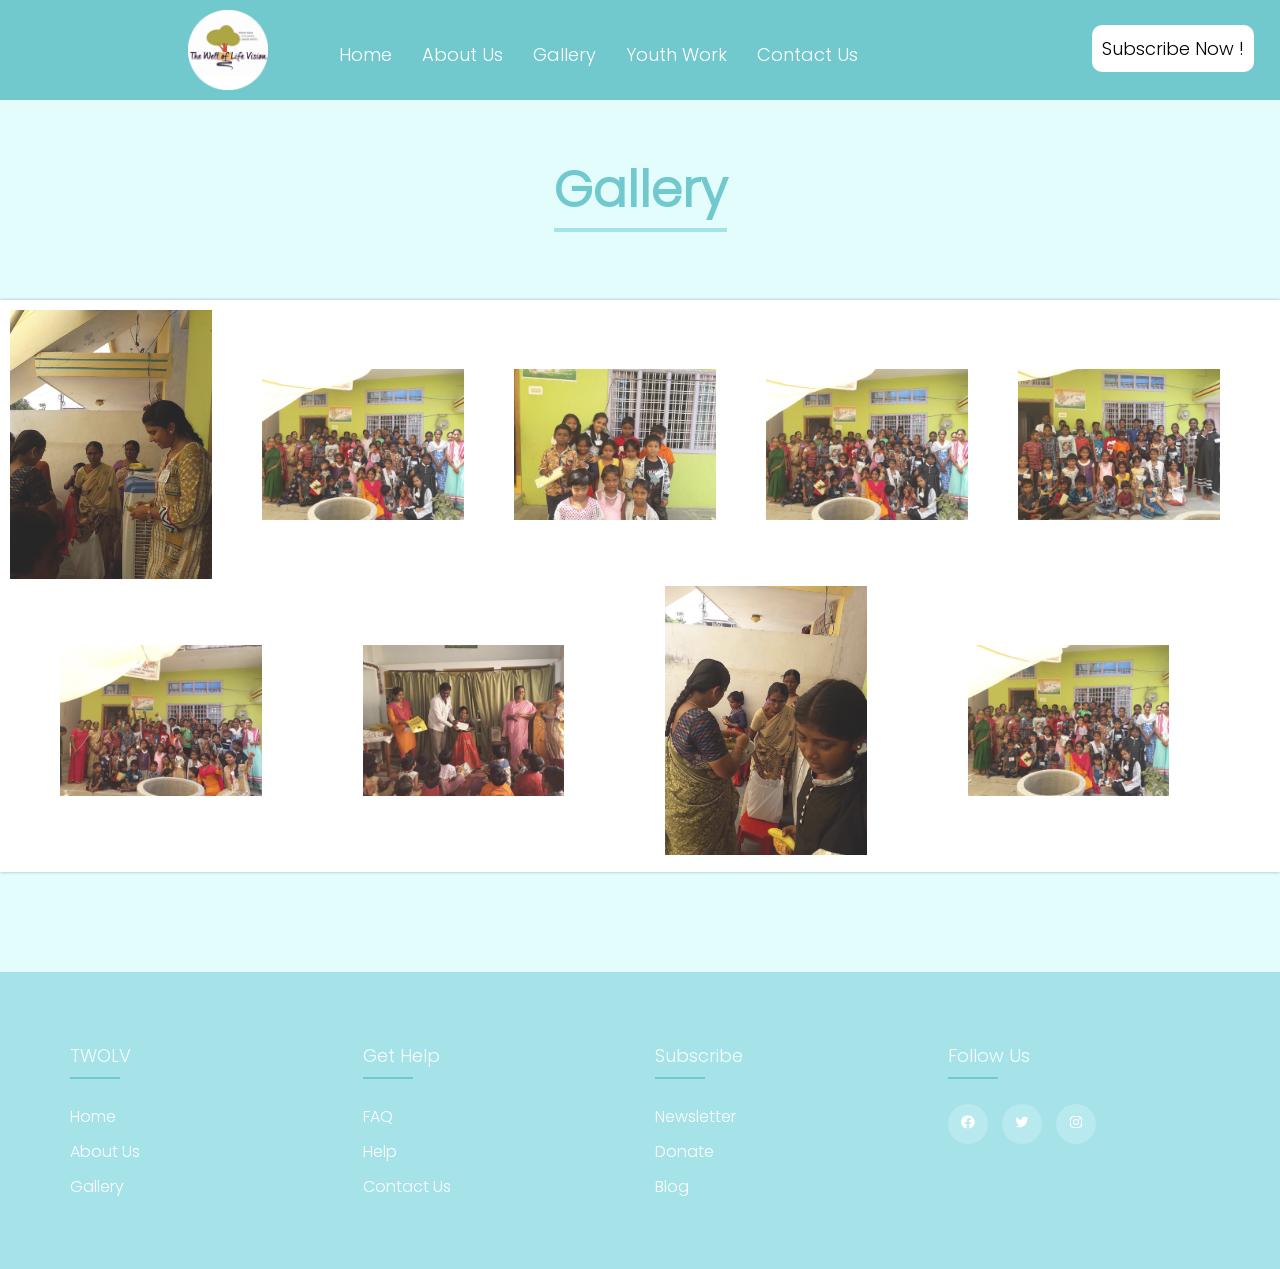
<file: gallery.html>
<!DOCTYPE html>
<html lang="en">
<head>
    <meta charset="UTF-8">
    <meta http-equiv="X-UA-Compatible" content="IE=edge">
    <meta name="viewport" content="width=device-width, initial-scale=1.0">
    <link rel="icon" type="image/x-icon" href="images/Logo-Square.png">
    

    <!--====CSS====-->
    <link rel="stylesheet" href="style.css">


    <!--====Boxicons CSS====-->
    <link href='https://unpkg.com/boxicons@2.1.4/css/boxicons.min.css' rel='stylesheet'>
    
    <!--====Font Awesome====-->
    <link rel="stylesheet" href="https://cdnjs.cloudflare.com/ajax/libs/font-awesome/6.5.2/css/all.min.css" integrity="sha512-SnH5WK+bZxgPHs44uWIX+LLJAJ9/2PkPKZ5QiAj6Ta86w+fsb2TkcmfRyVX3pBnMFcV7oQPJkl9QevSCWr3W6A==" crossorigin="anonymous" referrerpolicy="no-referrer" />
    
    
    <title>TWOLV</title>
</head>
<body>

    <nav>
        <div class="nav-bar">
            <i class="bx bx-menu sidebarOpen"></i>
            <span class="logo-txt">The Well of Life Vision</span>
            <img class="logo navLogo" src="images/Logo-Square.png" alt="TWOLV Logo" height="80">


        <div class="menu">

            <div class="logo-toggle">
                <img class="logo navLogo" src="images/Logo-Square.png" alt="TWOLV Logo" height="80">
                <i class="bx bx-x sidebarClose"></i>
            </div>

            <ul class="nav-links">
                <li><a href="index.html">Home</a></li>
                <li><a href="about.html">About Us</a></li>
                <li><a href="gallery.html">Gallery</a></li>
                <li><a href="blog.html">Youth Work</a></li>
                <li><a href="contact.html">Contact Us</a></li>
            </ul>
        </div>
        

        <div class="container-sub">
            <div class="subscribe-btn">
                <button class="sub-btn" onclick="openPopup()">Subscribe Now !</button>
                    <div class="newsletter-sub" id="subup">
                        <i class="bx bx-x bx-lg bx-spin-hover" onclick="closePopup()" ></i>
                        <h1>Get Newsletter</h1>
                        <hr>
                        <p>Enter your email in the box below to recieve latest news and information about our activities</p>
                        <form action="https://api.web3forms.com/submit" method="post">
                            <input type="hidden" name="access_key" value="454c8e31-a59c-4a31-be9a-a890f87d0fc4">
                            <input type="hidden" name="redirect" value="http://127.0.0.1:5500/thankyou.html">
                            <input type="email" name="email" required>
                            <input type="hidden" name="First Name">
                            <input type="hidden" name="Last Name">
                            <br>
                            <button type="submit">Submit Now</button>
                        </form>
                    </div>
            </div>
        </div>



    </div>
    </nav>

    

    <section>

        <div class="gallery-heading">
            <h1>Gallery</h1>
        </div>

        <div class="gallery-container">
            <div class="gallery-item" data-index="1"><img src="images/vbs (1).jpg" alt=""></div>
            <div class="gallery-item" data-index="2"><img src="images/vbs1.jpg" alt=""></div>
            <div class="gallery-item" data-index="3"><img src="images/vbs2.jpg" alt=""></div>
            <div class="gallery-item" data-index="4"><img src="images/vbs1.jpg" alt=""></div>
            <div class="gallery-item" data-index="5"><img src="images/vbs3.jpg" alt=""></div>
            <div class="gallery-item" data-index="6"><img src="images/vbs4.jpg" alt=""></div>
            <div class="gallery-item" data-index="7"><img src="images/vbs5.jpg" alt=""></div>
            <div class="gallery-item" data-index="8"><img src="images/vbs7.jpg" alt=""></div>
            <div class="gallery-item" data-index="9"><img src="images/vbs8.jpg" alt=""></div>
        </div>
    <br><br><br><br>

    </section>

    <footer class="footer">
        <div class="footer-container">
            <div class="footer-row">
                <div class="footer-col">
                    <h4>TWOLV</h4>
                    <ul>
                        <li><a href="#">Home</a></li>
                        <li><a href="#">About Us</a></li>
                        <li><a href="#">Gallery</a></li>
                    </ul>
                </div>
                <div class="footer-col">
                    <h4>get help</h4>
                    <ul>
                        <li><a href="#">FAQ</a></li>
                        <li><a href="#">Help</a></li>
                        <li><a href="#">Contact Us</a></li>
                    </ul>
                </div>
                <div class="footer-col">
                    <h4>Subscribe</h4>
                    <ul>
                        <li><a href="#">Newsletter</a></li>
                        <li><a href="#">Donate</a></li>
                        <li><a href="#">blog</a></li>
                    </ul>
                </div>
                <div class="footer-col">
                    <h4>follow us</h4>
                    <div class="social-links">
                        <a href="#"><i class="bx bxl-facebook-circle"></i></a>
                        <a href="#"><i class="bx bxl-twitter"></i></a>
                        <a href="#"><i class="bx bxl-instagram"></i></a>
    
                    </div>
                </div>
            </div>
        </div>
    </footer>
   


    <script src="script.js"></script>
</body>
</html>
</file>
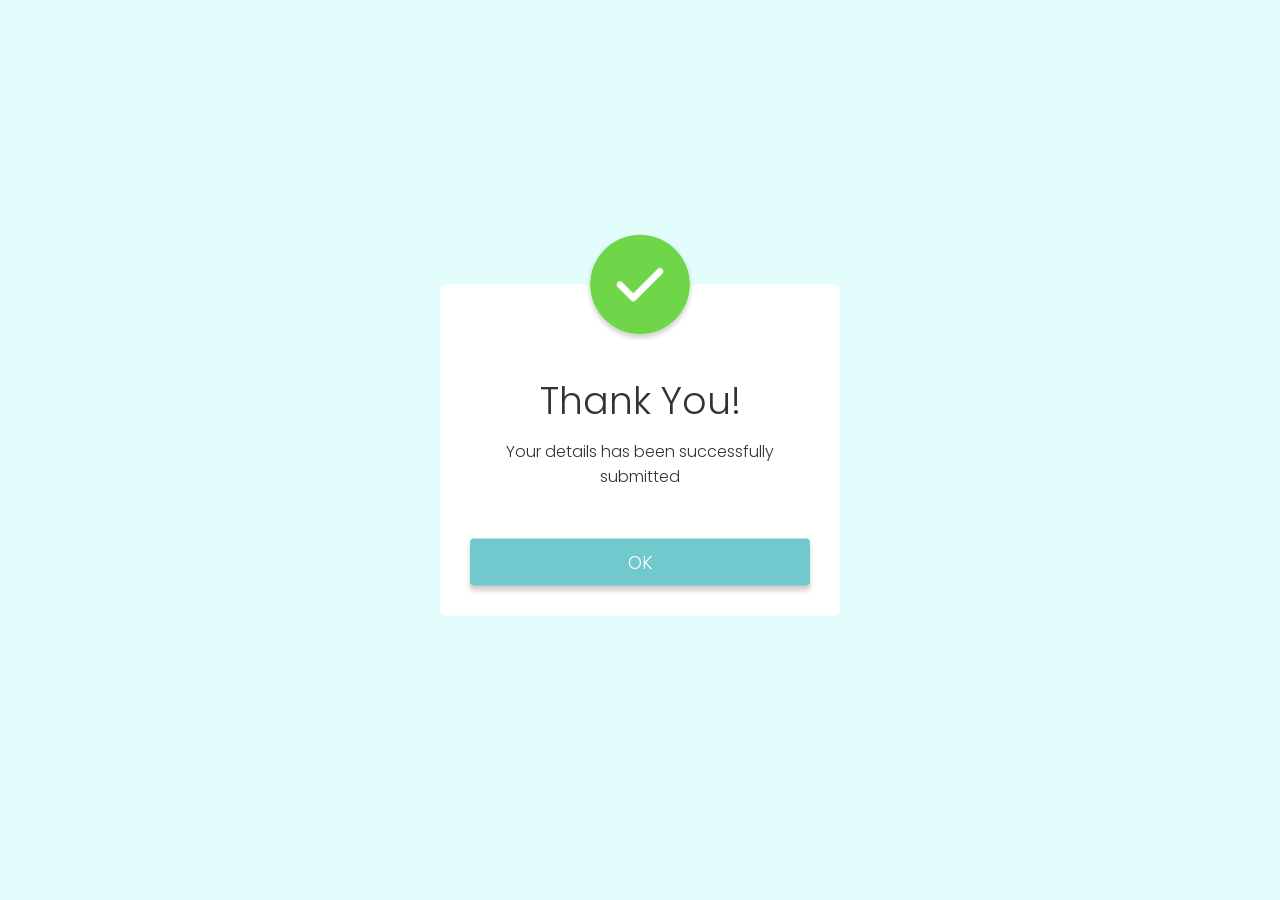
<file: thankyou.html>
<!DOCTYPE html>
<html lang="en">
<head>
    <meta charset="UTF-8">
    <meta http-equiv="X-UA-Compatible" content="IE=edge">
    <meta name="viewport" content="width=device-width, initial-scale=1.0">
    
    <link rel="icon" type="image/x-icon" href="images/Logo-Square.png">
    

    <!--====CSS====-->
    <link rel="stylesheet" href="style.css">


    <!--====Boxicons CSS====-->
    <link href='https://unpkg.com/boxicons@2.1.4/css/boxicons.min.css' rel='stylesheet'> 
</head>
<body>

    <div class="popup">
        <img src="images/404-tick.png" alt="">
        <h2>Thank You!</h2>
        <p>Your details has been successfully submitted</p>
        <button type="button"><a href="index.html">OK</a></button>
    </div>
    
</body>
</html>
</file>
<file: style.css>
/* ==== Google Font Import ==== */
@font-face{
    font-family: Poppins;
    src: url(/fonts/Poppins-Light.ttf);
}

*{
    margin: 0;
    padding: 0;
    box-sizing: border-box;
    font-family: 'Poppins', sans-serif;
}

/* ==== Colours ==== */
:root{
    --body-color: #E3FDFD;
    --nav-color: #71C9CE;
    --side-nav: #A6E3E9;
    --text-color: #fff;
    --search-bar: #;
    --search-text: #;
}

body{
    height: 100vh;
    background-color: var(--body-color);
}

/*Navbar*/

nav{
    position: fixed;
    top: 0;
    left: 0;
    height: 100px;
    width: 100%;
    background-color: var(--nav-color);
    z-index: 100;
}

nav .nav-bar{
    position: relative;
    height: 100%;
    max-width: 1000px;
    width: 100%;
    background-color: var(--nav-color);
    margin: 0 auto;
    padding: 0 20px;
    display: flex;
    align-items: center;
    justify-content: space-around;
}

nav .nav-bar .sidebarOpen{
    color: var(--text-color);
    font-size: 25px;
    padding: 5px;
    cursor: pointer;
    display: none;
}


.nav-bar .logo a::before{
    content: '';
    position: absolute;
    height: 6px;
    width: 6px;
    border-radius: 50%;
    background-color: var(--text-color);
}

.logo-txt{
    display: none;
}

.menu .logo-toggle{
    display: none;
}

.nav-bar .nav-links{
    display: flex;
    align-items: center;
}

.nav-bar .nav-links li{
    display: flex;
    margin: 0 5px;
    list-style: none;
}

.nav-links li a{
    position: relative;
    top: 4px;
    font-size: 18px;
    font-weight: 100;
    color: var(--text-color);
    text-decoration: none;
    padding: 10px;
    text-decoration: none;
}

.nav-links li a:hover {
    color: #2db1d2;
    opacity: 1;
}

.subscribe-btn button{
    position: relative;
    left: 100%;
    bottom: 2px;
    font-size: 18px;
    padding: 10px;
    height: 100%;
    max-width: 100%;
    border:  #fff;
    border-radius: 10px;
}

/*Navbar*/

/*Hero Section*/


/*About-us Section*/

.heading{
    width: 90%;
    display: flex;
    justify-content: center;
    align-items: center;
    flex-direction: column;
    text-align: center;
    margin: 20px auto;
}

.heading h1{
    font-size: 50px;
    color: var(--nav-color);
    margin-bottom: 25px;
    position: relative;
}

.heading h1::after{
    content: '';
    position: absolute;
    width: 100%;
    height: 4px;
    display: block;
    margin: 0 auto;
    background-color: var(--side-nav);
}

.heading p{
    font-size: 18px;
    color: #000;
    margin-bottom: 35px;
}

.container{
    width: 90%;
    margin: 0 auto;
    padding: 10px 20px;
}

.about{
    display: flex;
    justify-content: space-between;
    align-items: center;
    flex-wrap: wrap;
}

.about-image{
    flex: 1;
    margin-right: 40px;
    overflow: hidden;
}

.about-image2{
    flex: 1;
    margin-left: 60px;
    overflow: hidden;
}



.about-image img{
    max-width: 95%;
    height: 80%;
    display: block;
    transition: 0.5s ease;
}

.about-image:hover img{
    transform: scale(1.2);
}

.about-image2 img{
    max-width: 95%;
    height: 120%;
    display: block;
    transition: 0.5s ease;
}

.about-image2:hover img{
    transform: scale(1.2);
}

.about-content{
    flex: 1;
}

.about-content h2{
    font-size: 23px;
    margin-bottom: 15px;
    color: #000;
}

.about-content p{
    font-size: 20px;
    line-height: 1.5;
    color: #000;
}


/* Team Section */

.team{
    padding: 1em;
}

.row{
    display: flex;
    justify-content: center;
    padding: 2em 1em;
}

.row h1{
    font-size: 40px;
    color: var(--nav-color);
    margin-bottom: 25px;
    position: relative;
}

.row h1::after{
    content: '';
    position: absolute;
    width: 100%;
    height: 4px;
    display: block;
    margin: 0 auto;
    background-color: var(--side-nav);
}

.column{
    display: inline-flex;
    text-align: center;
    color: #1f003b;
    padding: 0em 2em;
}

.card {
    box-shadow: 0 0 2.2em rgba(25, 0, 58, 0.15);   
    border-radius: 0.6em;
    cursor: pointer;
    transition: 0.3s;
    padding: 5em 5em;
}

.card .img-container {
    width: 8em;
    height: 8em;
    background-color: var(--nav-color);
    padding: 0.5em;
    border-radius: 50%;
    margin: 0 auto 2em auto;
}

.card img {
    width: 100%;
    border-radius: 50%;
}

.card h3 {
    text-align: center;
    font-weight: 500;
    font-size: 18px;
}

.card p {
    font-size: 14px;
    font-weight: 300;
    text-transform: uppercase;
    margin: 0.4em 0 2em 0;
    letter-spacing: 2px;
}

.card:hover{
    background: linear-gradient( var(--nav-color), var(--body-color) );
}

.card:hover .img-container{
    transform: scale(1.15);
}


/* Contact */

.contact-heading{
    width: 90%;
    display: flex;
    justify-content: center;
    align-items: center;
    flex-direction: column;
    text-align: center;
    margin: 150px auto;
}

.contact-heading h1{
    font-size: 50px;
    color: var(--nav-color);
    margin-bottom: -80px;
    position: relative;
}

.contact-heading h1::after{
    content: '';
    position: absolute;
    width: 100%;
    height: 4px;
    display: block;
    margin: 0 auto;
    background-color: var(--side-nav);
}

.contact{
    width: 100%;
    height: 60vh;
    display: flex;
    align-items: center;
    justify-content: center;
    flex-direction: column;
}

.contact-container{
    height: 80vh;
    display: flex;
    align-items: center;
    justify-content: space-evenly;
}

.contact-left{
    display: flex;
    flex-direction: column;
    align-items: start;
    gap: 20px;
}

.contact-left-title h2{
    font-weight: 600;
    color: var(--nav-color);
    font-size: 40px;
    margin-bottom: 5px;
}

.contact-left-title hr{
    border: none;
    width: 120px;
    height: 5px;
    background-color: var(--nav-color);
    border-radius: 10px;
    margin-bottom: 20px;
}

.hr-line hr{
    border: none;
    width: 100.4%;
    height: 8px;
    background-color: var(--nav-color);
    border-radius: 10px;
    margin: -6px;
}

.contact-inputs{
    width: 400px;
    height: 50px;
    border: none;
    outline: none;
    padding-left: 25px;
    font-weight: 500;
    color: var(--nav-color);
    border-radius: 50px;
}

.contact-left textarea{
    height: 140px;
    padding: 15px;
    border-radius: 20px;
}

.contact-inputs:focus{
    border: 2px solid var(--side-nav);
}

.contact-inputs::placeholder{
    color: var(--nav-color);
}

.contact-left button{
    display: flex;
    align-items: center;
    padding: 15px 30px;
    font-size: 16px;
    color: #fff;
    gap: 10px;
    border: none;
    border-radius: 50px;
    background: linear-gradient(270deg, var(--nav-color), var(--nav-color));
    cursor: pointer;
}

.contact-left button img{
    height: 15px;
}

.contact-right img{
    width: 500px;
}


/* Gallery Section */

.gallery-heading{
    width: 90%;
    display: flex;
    justify-content: center;
    align-items: center;
    flex-direction: column;
    text-align: center;
    margin: 150px auto;
}

.gallery-heading h1{
    font-size: 50px;
    color: var(--nav-color);
    margin-bottom: -80px;
    position: relative;
}

.gallery-heading h1::after{
    content: '';
    position: absolute;
    width: 100%;
    height: 4px;
    display: block;
    margin: 0 auto;
    background-color: var(--side-nav);
}

.gallery-container{
    display: flex;
    flex-wrap: wrap;
    background-color: #fff;
    width: 100%;
    height: 80%;
    padding: 10px;
    box-shadow: 0 0 3px 0 rgba(0,0,0,0.3);
    margin: 0px auto;
    justify-content: space-evenly;
    align-items: center;
}

.gallery-item{
    flex-basis: 20.0%;
    margin-bottom: 0px;
    opacity: 0.85;
    cursor: pointer;
}

.gallery-item:hover{
    opacity: 1;
}

.gallery-item img{
    width: 80%;
    height: 50%;
    object-fit: cover;
}

/* Lightbox */

.lightbox{
    position: fixed;
    display: none;
    background-color: rgba(0,0,0,0.6);
    backdrop-filter: blur(5px);
    width: 100%;
    height: 100%;
    overflow: auto;
    top: 0;
    left: 0;
}

.lightbox-content{
    position: relative;
    width: 65%;
    height: 55%;
    top: 10%;
    margin: 5% auto;
}

.lightbox-content img{
    width: 100%;
    height: 140%;
    border: 6px solid #fff;
    object-fit:scale-down;
}

.lightbox-prev,.lightbox-next{
    position: absolute;
    background-color: rgba(0,0,0,0.8);
    color: #fff;
    padding: 9px;
    top: 65%;
    cursor: pointer;
}

.lightbox-prev{
    left: 0;
}

.lightbox-next{
    right: 0;
}

/* blog */

.card-container{
    display: flex;
    justify-content: center;
    flex-wrap: wrap;
    margin-top: 100px;
}

.card-blog{
    width: 325px;
    background-color: #f0f0f0;
    border-radius: 8px;
    overflow: hidden;
    box-shadow: 0px 2px 4px rgba(0,0,0,0.2);
    margin: 20px;
}

.card-blog img{
    width: 100%;
    height: auto;
}

.card-content{
    padding: 16px;
}

.card-content h3{
    font-size: 28px;
    margin-bottom: 8px;
}

.card-content p{
    color: #666;
    font-size: 15px;
    line-height: 1.3;
}

/* Newsletter */



.sub-btn{
    padding: 10px 60px;
    background: #fff;
    border: 0;
    outline: none;
    cursor: pointer;
    font-size: 22px;
    font-weight: 500;
    border-radius: 30px;
}

.newsletter{
    background: var(--nav-color);
    margin: 0px auto;
    text-align: center;
    max-width: 330px;
    padding: 50px 30px;
    border-radius: 5px;
    color: #fff;
    position: relative;
    top: 0.7em;
    right: 35em;
}

.newsletter-sub{
    width: 330px;
    background: var(--nav-color);
    margin: 0px auto;
    text-align: center;
    position: absolute;
    padding: 50px 30px;
    border-radius: 5px;
    color: #fff;
    left: 50%;
    transform: translate(-50%, -50%) scale(0.1);
    visibility: hidden;
    transition: transform 0.4s, top 0.4s;
}

.open-newsletter-sub{
    visibility: visible;
    top: 25em;
    transform: translate(-50%,-50%) scale(1);
}

.newsletter-sub h1{
    font-size: 30px;
    font-weight: 500;
    margin: 30px 0 10px;
}


.newsletter-sub button{
    position: relative;
    top: 15%;
    left: 0%;
    font-size: 18px;
    padding: 10px;
    height: 100%;
    max-width: 100%;
    border:  #fff;
    border-radius: 10px;
}

.newsletter-sub hr{
    width: 80px;
    height: 3px;
    margin: 30px auto;
    border: 0;
    background: var(--text-color);
}

.newsletter-sub p{
    font-size: 16px;
    line-height: 24px;
    color: rgba(255, 255, 255, 0.8);
    margin-bottom: 30px;
}

.newsletter-sub input{
    border-radius: 3px;
    background-color: rgba(0,0,0,0.4);
    width: 100%;
    height: 55px;
    border: 0px;
    padding: 0 20px;
    color: rgba(255, 255, 255, 0.8);
    margin-bottom: 36px;
    outline: none;
    box-sizing: border-box;
    font-size: 16px;
}

.newsletter-img{
    background-image: url(images/twolv.png);
    background-size: cover;
}

.newsletter h1{
    font-size: 34px;
    font-weight: 500;
    margin: 30px 0 10px;
}

.newsletter hr{
    width: 70px;
    height: 3px;
    margin: 30px auto;
    border: 0;
    background: rgba(255, 255, 255, 0.5);
}



.newsletter p{
    font-size: 16px;
    line-height: 24px;
    color: rgba(255, 255, 255, 0.8);
    margin-bottom: 30px;
}

.newsletter input{
    border-radius: 3px;
    background-color: rgba(0,0,0,0.4);
    width: 100%;
    height: 55px;
    border: 0px;
    padding: 0 20px;
    color: rgba(255, 255, 255, 0.8);
    margin-bottom: 36px;
    outline: none;
    box-sizing: border-box;
    font-size: 16px;
}

::placeholder{
    color: rgba(255, 255, 255, 0.8);
}

.newsletter button{
    border: 1px solid rgba(255, 255, 255, 0.5);
    border-radius: 3px;
    height: 50px;
    background-color: transparent;
    color: #fff;
    padding: 0px 28px;
    cursor: pointer;

}

.newsletter button:hover{
    background-color: var(--nav-color);
    border-color: var(--text-color);
}

.newsletter.active {
    transition: all 300ms ease-in-out;
    transform: translate(-50%, -50%) scale(1);
}

/* thank you */

.popup{
    width: 400px;
    background: #fff;
    border-radius: 6px;
    position: absolute;
    top: 50%;
    left: 50%;
    transform: translate(-50%, -50%);
    text-align: center;
    padding: 0 30px 30px;
    color: #333;
}

.popup img{
    width: 100px;
    margin-top: -50px;
    border-radius: 50%;
    box-shadow: 0 3px 5px rgba(0,0,0,0.2);
}

.popup h2{
    font-size: 38px;
    font-weight: 500;
    margin: 30px 0 10px;
}

.popup button{
    width: 100%;
    margin-top: 50px;
    padding: 10px 0;
    background: var(--nav-color);
    color: #fff;
    border: 0;
    outline: none;
    font-size: 18px;
    border-radius: 4px;
    cursor: pointer;
    box-shadow: 0 5px 5px rgba(0,0,0,0.2);
}

.popup button a{
    text-decoration: none;
    color: #fff;
}

/* Footer */
.footer-container{
	max-width: 1170px;
	margin:auto;
}
.footer-row{
	display: flex;
	flex-wrap: wrap;
}
ul{
	list-style: none;
}
.footer{
	background-color: var(--side-nav);
    padding: 70px 0;
}
.footer-col{
   width: 25%;
   padding: 0 15px;
}
.footer-col h4{
	font-size: 18px;
	color: mintcream;
	text-transform: capitalize;
	margin-bottom: 35px;
	font-weight: 500;
	position: relative;
}
.footer-col h4::before{
	content: '';
	position: absolute;
	left:0;
	bottom: -10px;
	background-color: var(--nav-color);
	height: 2px;
	box-sizing: border-box;
	width: 50px;
}
.footer-col ul li:not(:last-child){
	margin-bottom: 10px;
}
.footer-col ul li a{
	font-size: 16px;
	text-transform: capitalize;
	color: var(--nav-color);
	text-decoration: none;
	font-weight: 300;
	color: #ffffff;
	display: block;
	transition: all 0.3s ease;
}
.footer-col ul li a:hover{
	color: var(--nav-color);
	padding-left: 8px;
}
.footer-col .social-links a{
	display: inline-block;
	height: 40px;
	width: 40px;
	background-color: rgba(255,255,255,0.2);
	margin:0 10px 10px 0;
	text-align: center;
	line-height: 40px;
	border-radius: 50%;
	color: #ffffff;
	transition: all 0.5s ease;
}
.footer-col .social-links a:hover{
	color: var(--text-color);
	background-color: var(--nav-color);
}






@media (max-width: 790px) {

    nav .nav-bar .sidebarOpen{
    display: block;
   }
    
    .menu{
        position: fixed;
        height: 100%;
        width: 320px;
        left: -100%;
        top: 0;
        padding: 20px;
        background-color: var(--side-nav);
        z-index: 100;
        transition: all 0.4s ease;
    }

    nav.active .menu{
        left: -0%;
    }

    nav.active .nav-bar .navLogo a{
        opacity: 0;
        transition: all 0.3s ease;
    }
 

    .logo{
        height: 80px;
    }

    .logo-txt{
    display: block;
    font-size: 40px;
    color: var(--text-color);
    }

    .menu .logo-toggle{
        display: block;
        width: 100%;
        display: flex;
        align-items: center;
        justify-content: space-between;
    }

    .logo-toggle .sidebarClose{
        color: var(--text-color);
        font-size: 24px;
        cursor: pointer;
    }

    .nav-bar .nav-links{
        flex-direction: column;
        padding-top: 60px;
    }

    .nav-links li a{
        display: block;
        margin-top: 20px;
    }

    .subscribe-btn button{
    position: relative;
    top: 15%;
    left: 60%;
    font-size: 17px;
    padding: 10px;
    height: 100%;
    max-width: 100%;
    border:  #fff;
    border-radius: 10px;
    }
    .subscribe-btn{
    position: fixed;
    font-size: 10px;
    width: 300px;
    left: -120%;
    top: 90%;
    z-index: 100;
    transition: all 0.4s ease;
}

nav.active .subscribe-btn{
    left: -20%;
}

/*Hero Section*/

.hero-section{
    position: relative;
    top: 10%;
}

.hero-section img{
    width: 100%;
}

/*About-us Section*/

.heading{
    width: 90%;
    display: flex;
    justify-content: center;
    align-items: center;
    flex-direction: column;
    text-align: center;
    margin: 60px auto;
}

.heading h1{
    font-size: 40px;
    color: var(--nav-color);
    margin-bottom: 25px;
    position: relative;
}

.heading p{
    font-size: 14px;
    color: #000;
    margin-bottom: 35px;
}

.container{
    width: 100%;
    margin: 0 auto;
    padding: 10px 20px;
}

.about{
    display: flex;
    justify-content: space-between;
    align-items: center;
    flex-wrap: wrap;
}


.about-content h2{
    font-size: 18px;
    margin-bottom: 15px;
    color: #000;
}

.about-content p{
    font-size: 14px;
    line-height: 1.5;
    color: #000;
}

/* team */

.column{
    display: inline-flex;
    text-align: center;
    color: #1f003b;
    padding: 1em 2em;
}

.card {
    box-shadow: 0 0 2.2em rgba(25, 0, 58, 0.15);   
    border-radius: 0.6em;
    cursor: pointer;
    transition: 0.3s;
    padding: 5em 5em;
}


.contact-inputs{
    width: 80vw;
}

.contact-right{
    display: none;
}

/* Gallery */

.gallery-container{
width: 100%;
}

.gallery-item{
flex-basis: 49.80%;
margin-bottom: 3px;
}

.lightbox-content{
   width: 80%;
   height: 60%;
   margin: 15% auto;
}

.newsletter-img{
    background-image: url(images/twolv.png);
    background-size: contain;
    background-repeat: no-repeat;
}

.newsletter{
    background: var(--nav-color);
    margin: 0px auto;
    text-align: center;
    max-width: 330px;
    padding: 50px 30px;
    border-radius: 5px;
    color: #fff;
    position: relative;
    top: 0.7em;
    right: 3em;
}

.newsletter hr{
    width: 70px;
    height: 3px;
    margin: 30px auto;
    border: 0;
    background: rgba(255, 255, 255, 0.5);
}

.newsletter p{
    font-size: 16px;
    line-height: 24px;
    color: rgba(255, 255, 255, 0.8);
    margin-bottom: 30px;
}

.newsletter input{
    border-radius: 3px;
    background-color: rgba(0,0,0,0.4);
    width: 100%;
    height: 55px;
    border: 0px;
    padding: 0 20px;
    color: rgba(255, 255, 255, 0.8);
    margin-bottom: 36px;
    outline: none;
    box-sizing: border-box;
    font-size: 16px;
}

::placeholder{
    color: rgba(255, 255, 255, 0.8);
}

.newsletter button{
    border: 1px solid rgba(255, 255, 255, 0.5);
    border-radius: 3px;
    height: 50px;
    background-color: transparent;
    color: #fff;
    padding: 0px 28px;
    cursor: pointer;

}

}

@media (max-width: 667px) {

nav .nav-bar .sidebarOpen{
display: block;
}

.menu{
    position: fixed;
    height: 100%;
    width: 300px;
    left: -100%;
    top: 0;
    padding: 20px;
    background-color: var(--side-nav);
    z-index: 100;
    transition: all 0.4s ease;
}

nav.active .menu{
    left: -0%;
}

.subscribe-btn button{
    position: relative;
    top: 15%;
    left: 60%;
    font-size: 14px;
    padding: 10px;
    height: 100%;
    max-width: 100%;
    border:  #fff;
    border-radius: 10px;
}

.subscribe-btn{
    position: fixed;
    font-size: 10px;
    width: 300px;
    left: -145%;
    top: 80%;
    z-index: 100;
    transition: all 0.4s ease;
}

nav.active .subscribe-btn{
    left: -45%;
}

.logo{
    height: 60px;
}

nav.active .nav-bar .navLogo a{
    opacity: 0;
    transition: all 0.3s ease;
}

.logo-txt{
display: block;
font-size: 16px;
color: var(--text-color);
}

.menu .logo-toggle{
    display: block;
    width: 100%;
    display: flex;
    align-items: center;
    justify-content: space-between;
}

.logo-toggle .sidebarClose{
    color: var(--text-color);
    font-size: 24px;
    cursor: pointer;
}

.nav-bar .nav-links{
    flex-direction: column;
    padding-top: 60px;
}

.nav-links li a{
    display: block;
    margin-top: 20px;
}

.heading{
    padding: 0px 10px;
}

.heading h1{
    font-size: 12px;
}

.container{
    padding: 0px;
}

.about{
    padding: 40px;
}

.about-image{
    position: relative;
    left: 30px;
    margin-right: 40px;
    margin-bottom: 40px;
}

.about-image2{
    width: 100%;
    height: 100%;
    margin-right: 60px;
    margin-bottom: 10px;
}

.about-content p{
    padding: 40px;
    font-size: 16px;
}


}


@media (max-width: 608px) {

nav .nav-bar .sidebarOpen{
display: block;
}

.menu{
    position: fixed;
    height: 100%;
    width: 260px;
    left: -100%;
    top: 0;
    padding: 20px;
    background-color: var(--side-nav);
    z-index: 100;
    transition: all 0.4s ease;
}

nav.active .menu{
    left: -0%;
}

.subscribe-btn button{
    position: relative;
    top: 15%;
    left: 60%;
    font-size: 14px;
    padding: 10px;
    height: 100%;
    max-width: 100%;
    border:  #fff;
    border-radius: 10px;
}

.subscribe-btn{
    position: fixed;
    font-size: 10px;
    width: 300px;
    left: -145%;
    top: 80%;
    z-index: 100;
    transition: all 0.4s ease;
}

nav.active .subscribe-btn{
    left: -45%;
}




.logo{
    height: 50px;
}

nav.active .nav-bar .navLogo a{
    opacity: 0;
    transition: all 0.3s ease;
}

.logo-txt{
display: block;
font-size: 16px;
color: var(--text-color);
}

.menu .logo-toggle{
    display: block;
    width: 100%;
    display: flex;
    align-items: center;
    justify-content: space-between;
}

.logo-toggle .sidebarClose{
    color: var(--text-color);
    font-size: 24px;
    cursor: pointer;
}

.nav-bar .nav-links{
    flex-direction: column;
    padding-top: 60px;
}

.nav-links li a{
    display: block;
    margin-top: 20px;
}


/* Gallery */

.gallery-item{
flex-basis: 100%;
margin-bottom: 1px;
}

.lightbox-content{
   width: 90%;
   margin: 20px auto;
}

}
</file>
